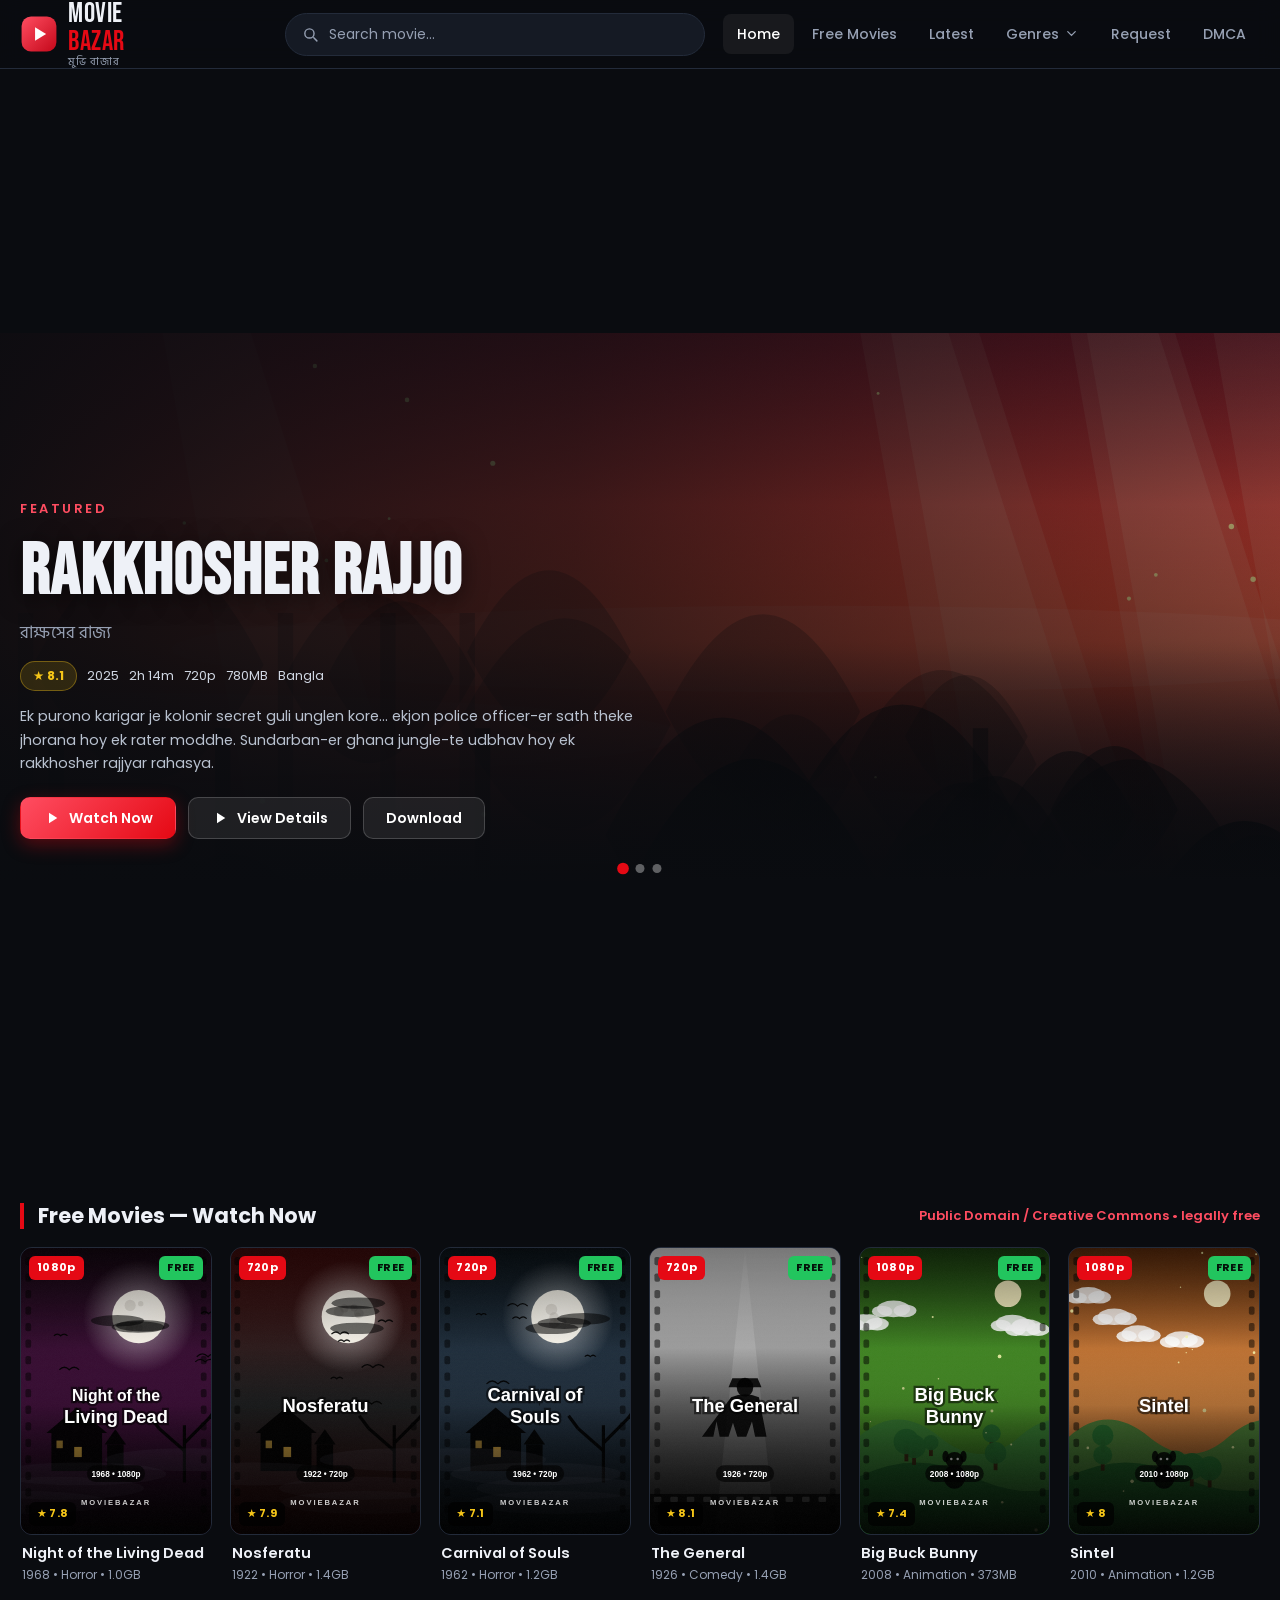
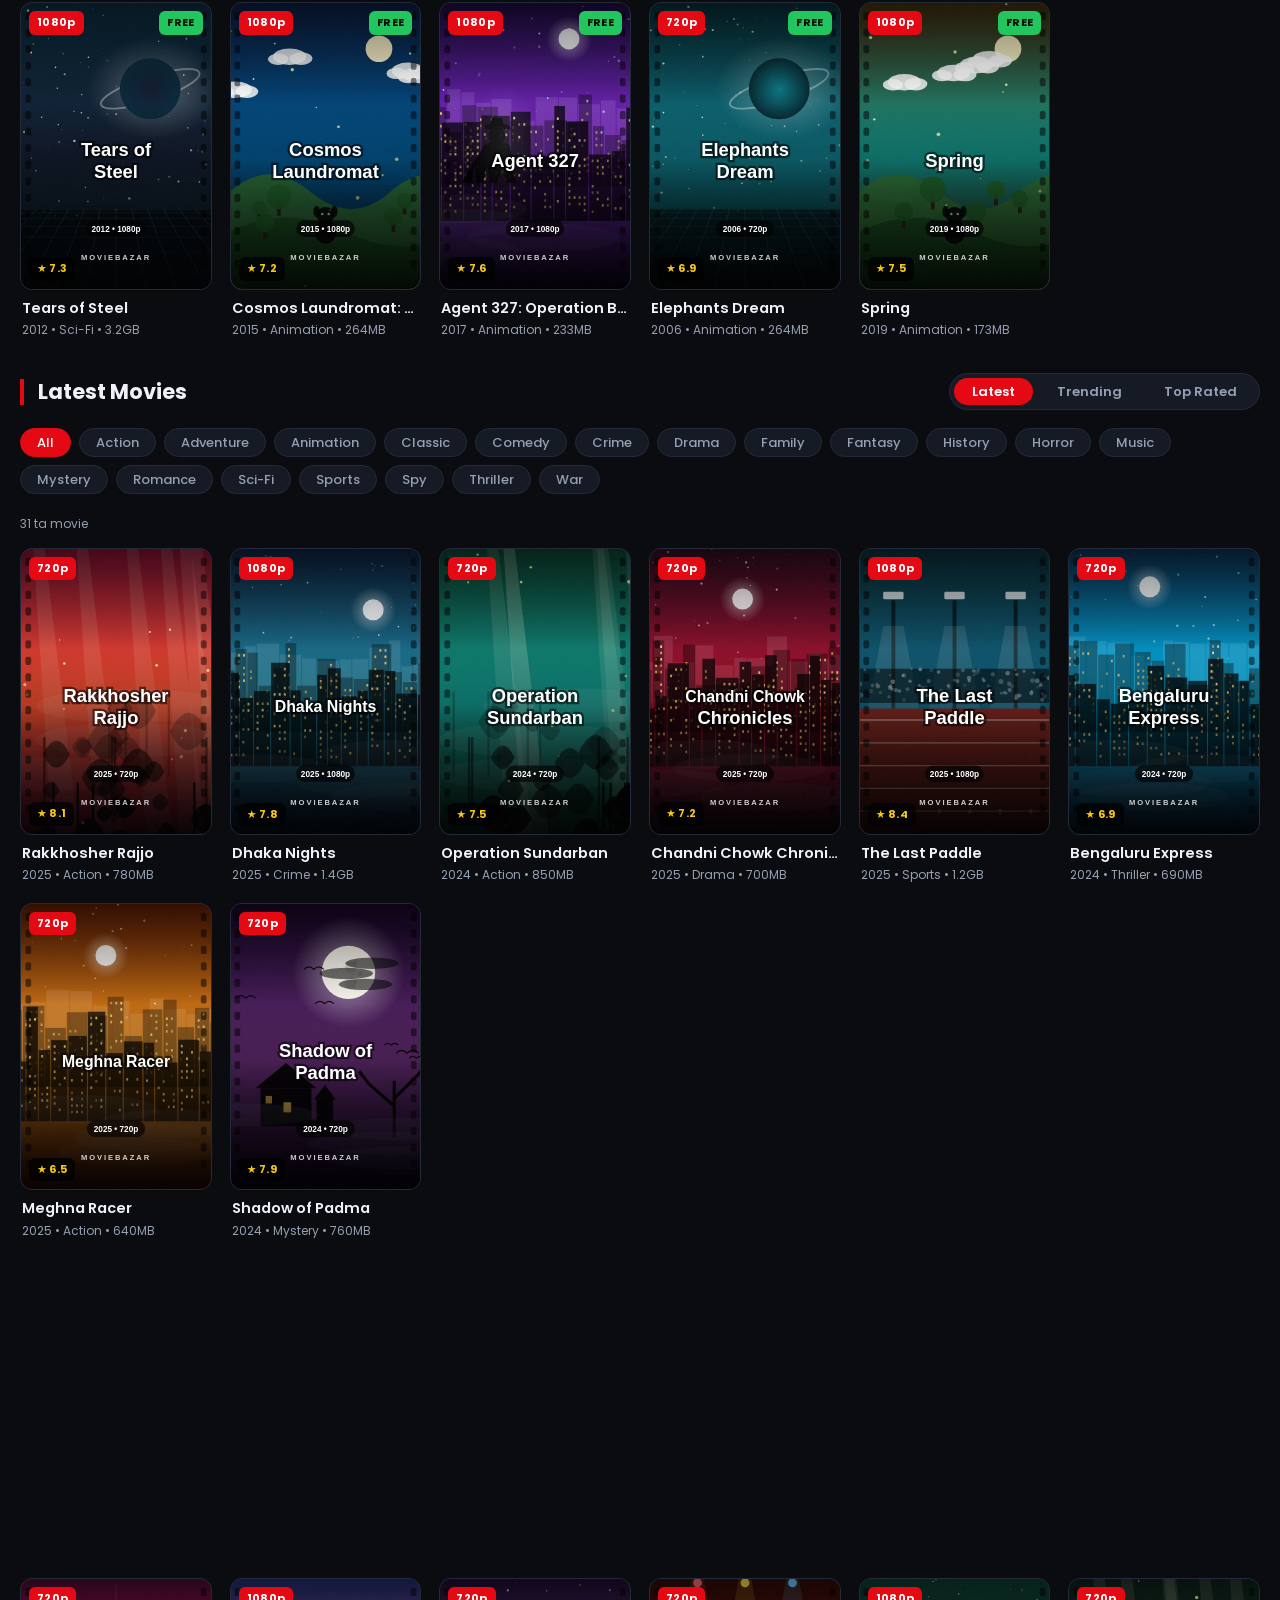
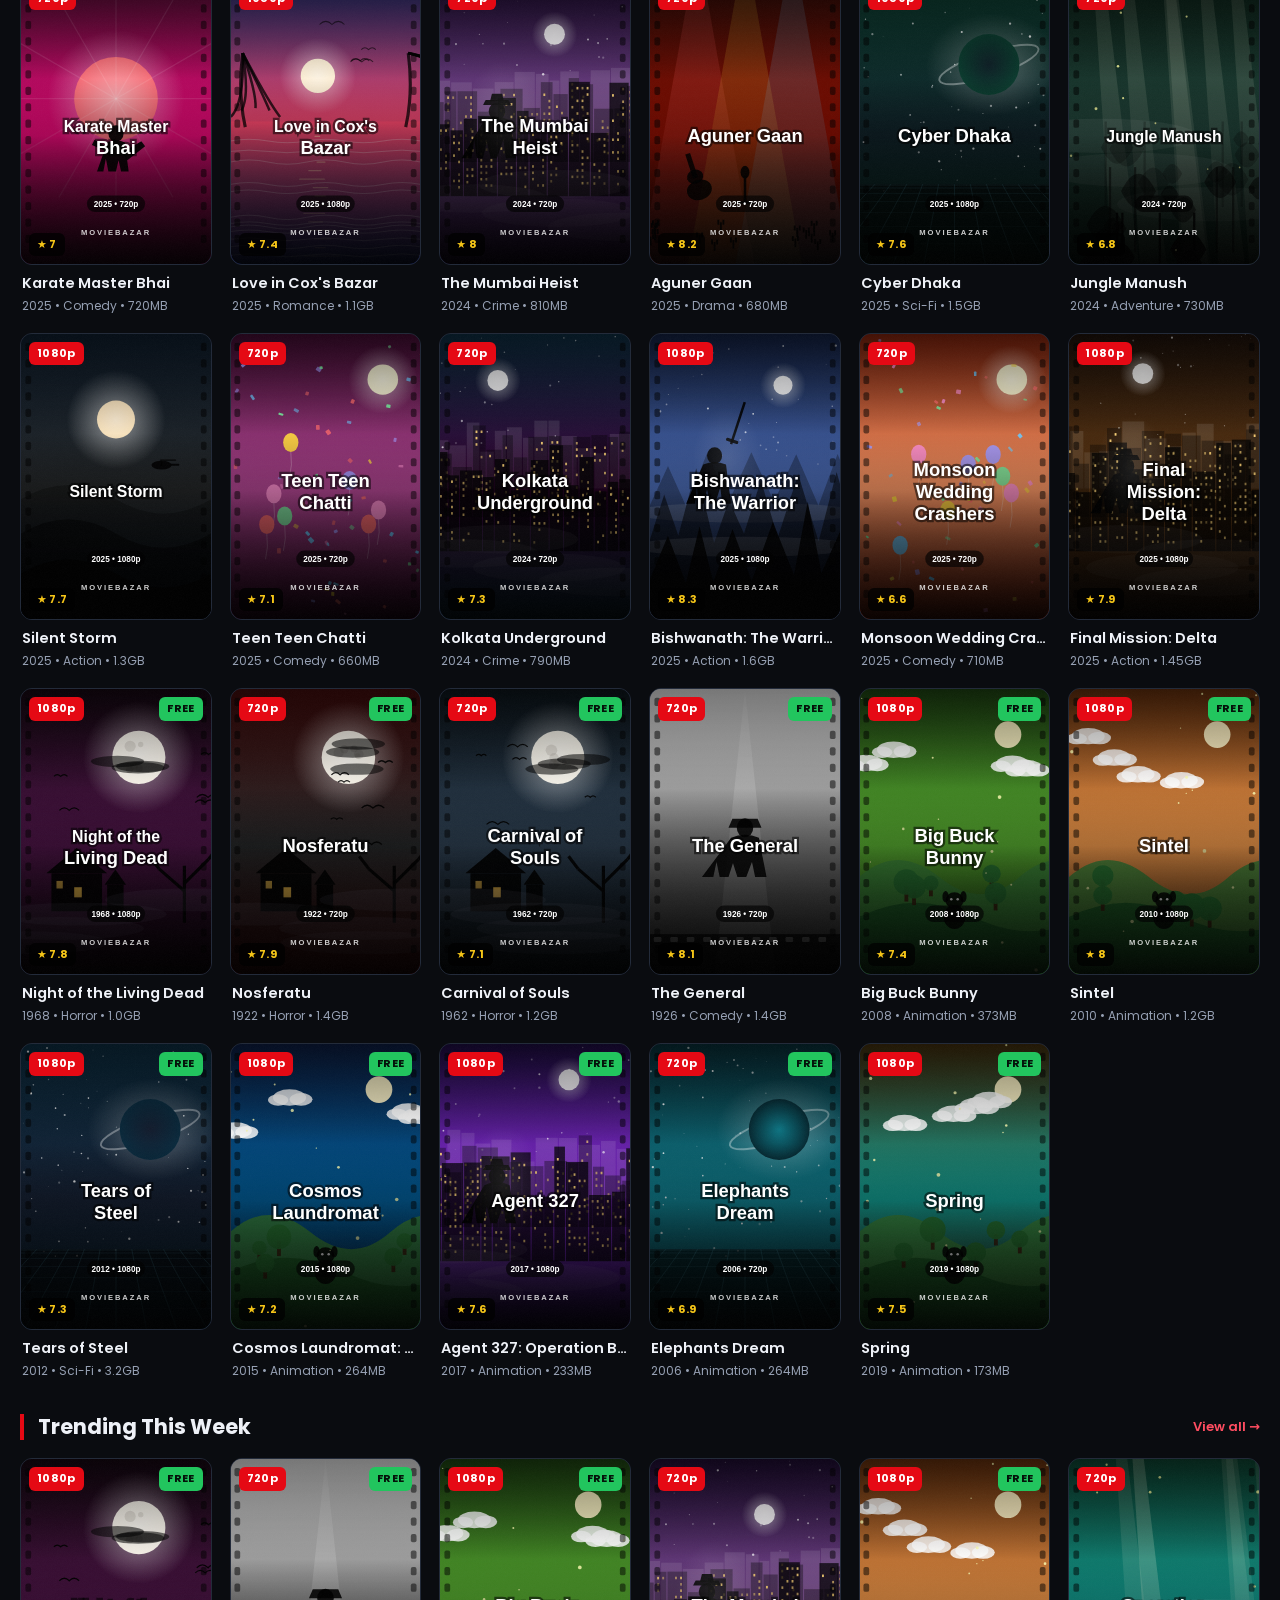
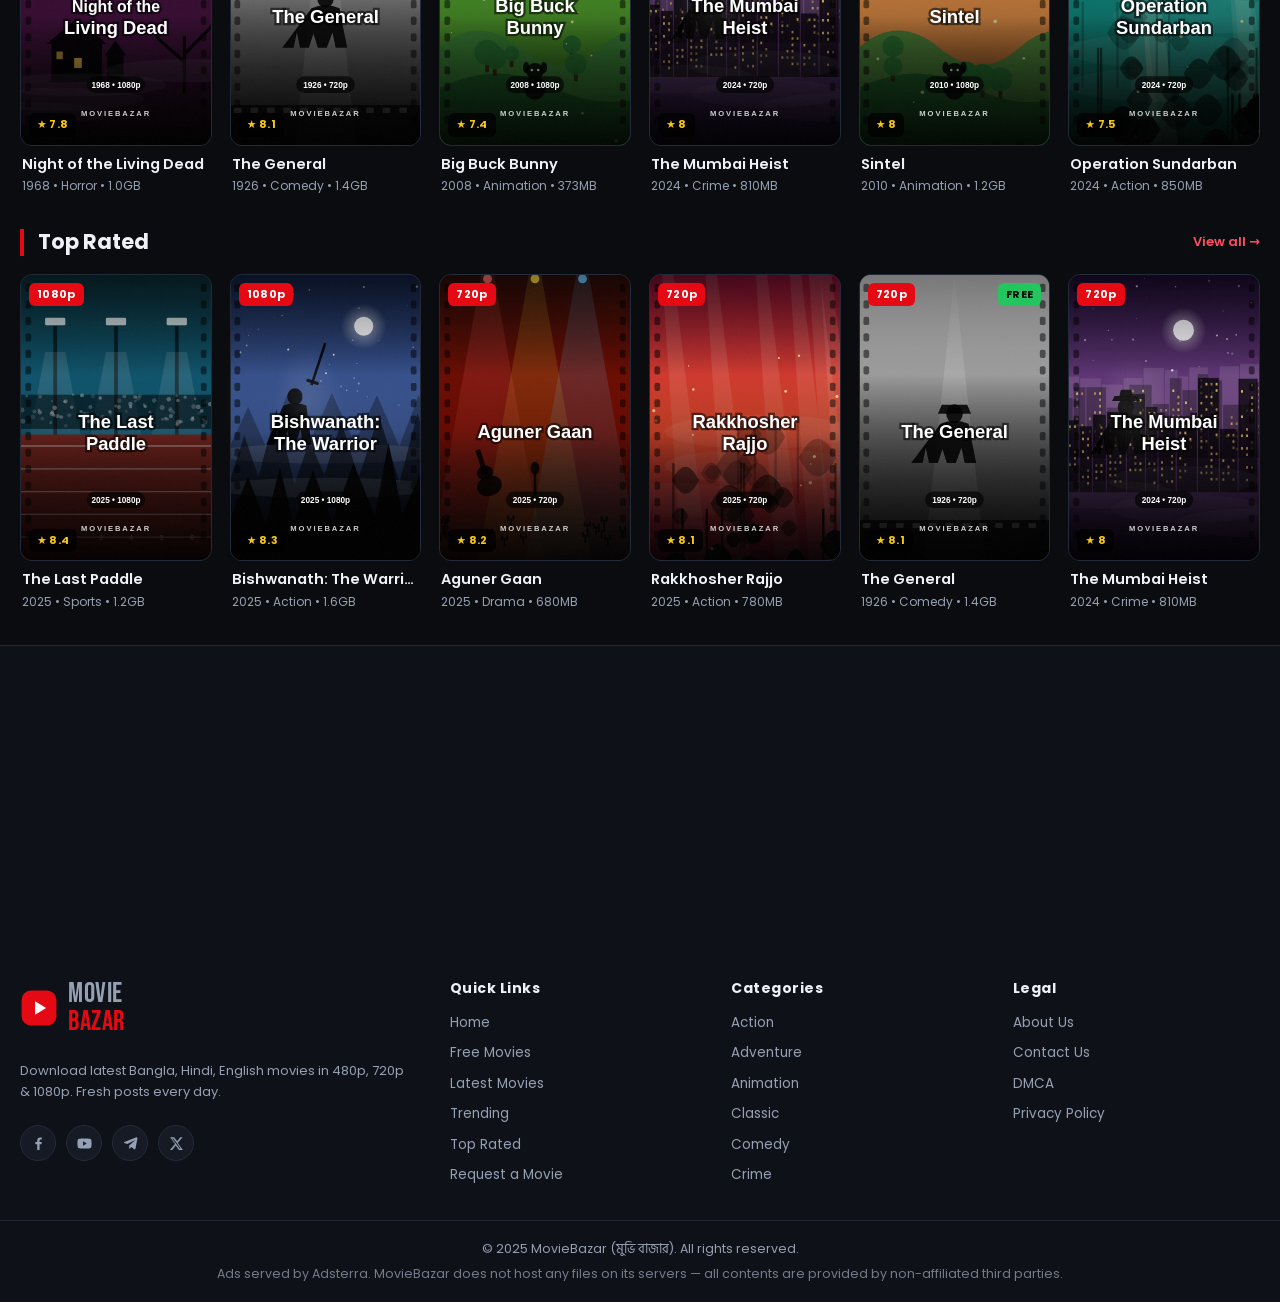
<file: index.html>
<!DOCTYPE html>
<html lang="en">
<head>
  <meta charset="UTF-8">
  <meta name="viewport" content="width=device-width, initial-scale=1.0, viewport-fit=cover">
  <meta name="theme-color" content="#0a0c10">
  <meta name="mobile-web-app-capable" content="yes">
  <meta name="apple-mobile-web-app-capable" content="yes">
  <meta name="apple-mobile-web-app-status-bar-style" content="black-translucent">
  <title>MovieBazar — Download Latest Bangla, Hindi &amp; English Movies (720p / 1080p)</title>
  <meta name="description" content="MovieBazar (মুভি বাজার) — Download latest Bangla, Hindi and English movies in 480p, 720p &amp; 1080p. New posts every day.">
  <meta name="keywords" content="movie download, bangla movie, hindi movie, 720p, 1080p, moviebazar">
  <link rel="icon" type="image/svg+xml" href="assets/img/favicon.svg">
  <link rel="stylesheet" href="assets/css/style.css?v=3">
</head>
<body>

  <!-- shared header -->
  <header class="site-header" id="site-header"></header>

  <!-- AD SLOT: homepage-er AKDOM UPORE (hero-r age) -->
  <div class="container home-top-ad">
    <div class="ad-slot" data-ad="homeTop"></div>
  </div>

  <!-- hero slider -->
  <section class="hero" id="hero"></section>

  <main class="container">

    <!-- AD SLOT 1: header banner -->
    <div class="ad-slot" data-ad="header"></div>

    <!-- REAL FREE MOVIES — asol video, legally free (PD / CC) -->
    <section class="section" id="free">
      <div class="section__head">
        <h2 class="section__title">Free Movies &mdash; Watch Now</h2>
        <span class="section__link">Public Domain / Creative Commons &bull; legally free</span>
      </div>
      <div class="grid grid--cards" id="freeGrid"></div>
    </section>

    <!-- latest / trending / toprated -->
    <section class="section" id="latest">
      <div class="section__head">
        <h2 class="section__title">Latest Movies</h2>
        <div class="tabs" id="listTabs">
          <button class="tab active" data-tab="latest">Latest</button>
          <button class="tab" data-tab="trending">Trending</button>
          <button class="tab" data-tab="toprated">Top Rated</button>
        </div>
      </div>

      <!-- genre filter -->
      <div class="chips" id="genreChips"></div>

      <p class="card__meta" id="resultCount" style="margin-bottom:14px"></p>

      <!-- movie grid (in-grid ad auto-inserted after 8th card) -->
      <div class="grid grid--cards" id="movieGrid"></div>
    </section>

    <section class="section" id="trending">
      <div class="section__head">
        <h2 class="section__title">Trending This Week</h2>
        <a class="section__link" href="category.html">View all &rarr;</a>
      </div>
      <div class="grid grid--cards" id="trendingGrid"></div>
    </section>

    <section class="section" id="toprated">
      <div class="section__head">
        <h2 class="section__title">Top Rated</h2>
        <a class="section__link" href="category.html">View all &rarr;</a>
      </div>
      <div class="grid grid--cards" id="topRatedGrid"></div>
    </section>

  </main>

  <!-- shared footer (footer ad slot footer-er moddhe) -->
  <footer class="site-footer" id="site-footer"></footer>

  <!-- scripts -->
  <script src="assets/js/config.js?v=3"></script>
  <script src="assets/js/movies.js?v=3"></script>
  <script src="assets/js/ads.js?v=3"></script>
  <script src="assets/js/app.js?v=3"></script>
  <script src="assets/js/home.js?v=3"></script>
  <script>
    /* trending + top rated strip (home page) */
    (function () {
      function fill(sel, list) {
        var el = document.querySelector(sel);
        if (el) el.innerHTML = list.map(window.App.movieCard).join('');
      }
      fill('#trendingGrid', window.App.byViews().slice(0, 6));
      fill('#topRatedGrid', window.App.byRating().slice(0, 6));
    })();
  </script>
</body>
</html>
</file>
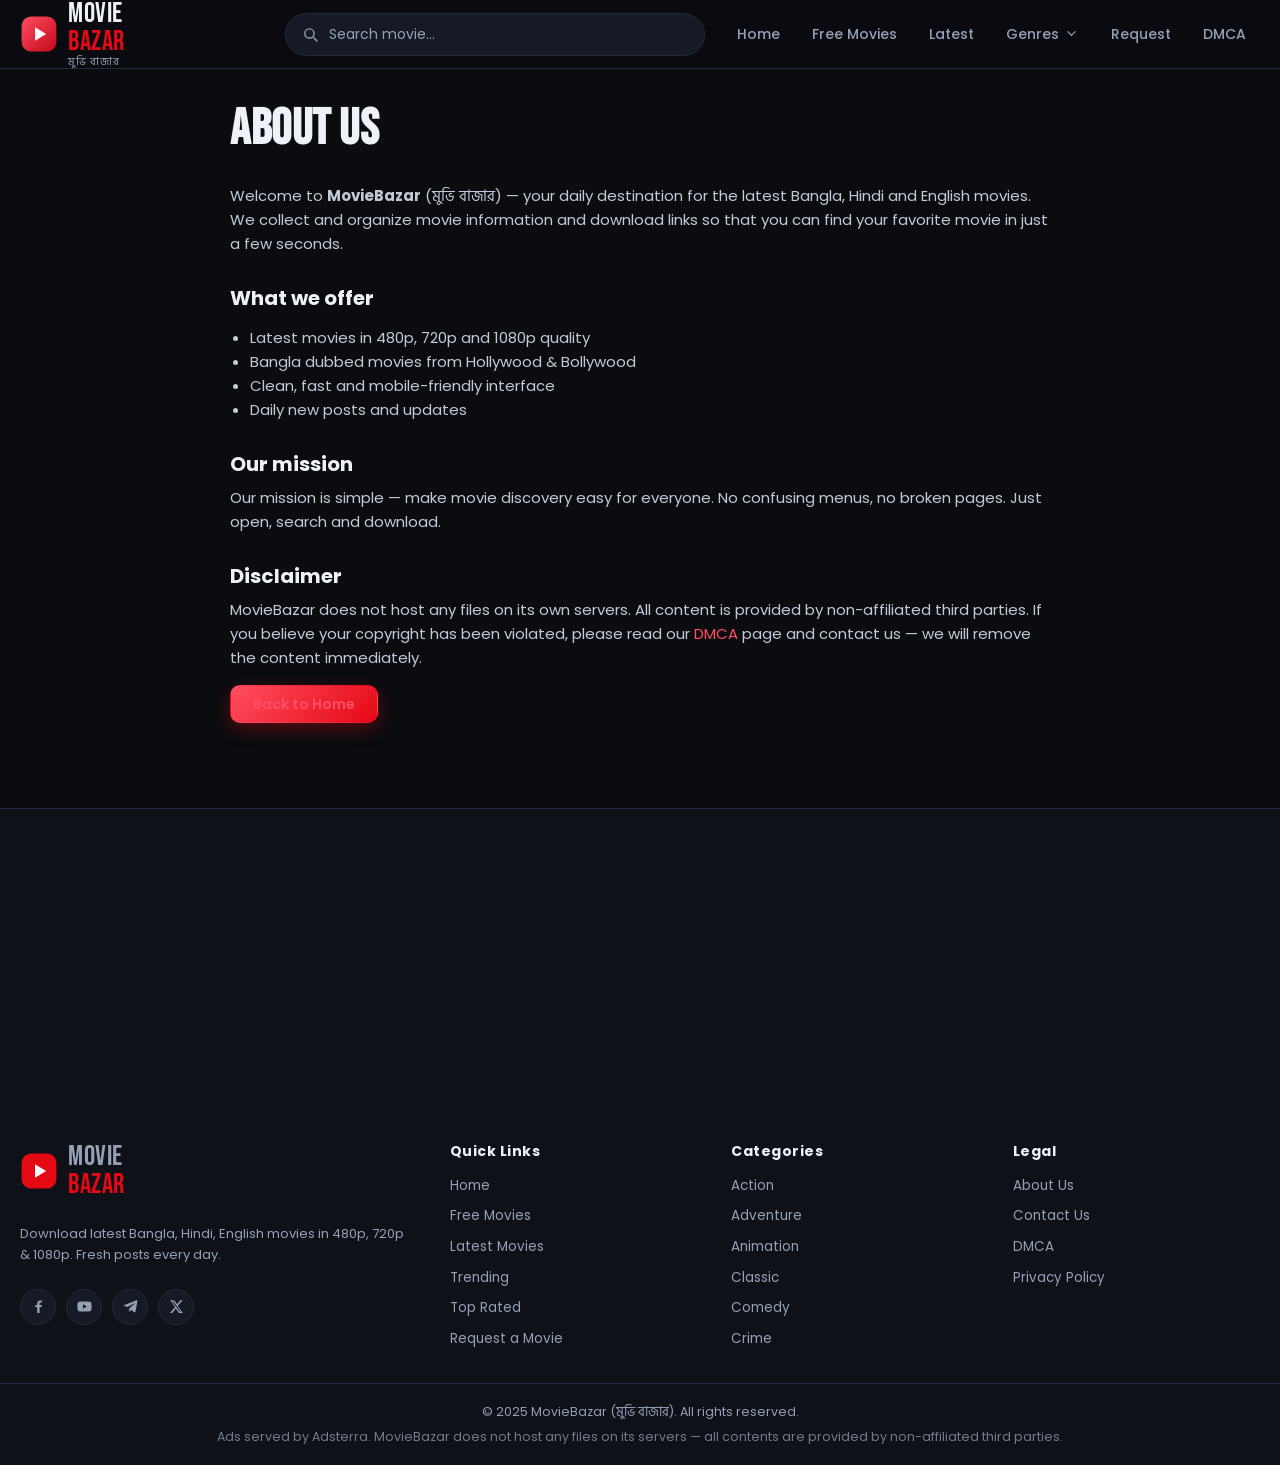
<file: about.html>
<!DOCTYPE html>
<html lang="en">
<head>
  <meta charset="UTF-8">
  <meta name="viewport" content="width=device-width, initial-scale=1.0, viewport-fit=cover">
  <meta name="theme-color" content="#0a0c10">
  <meta name="mobile-web-app-capable" content="yes">
  <meta name="apple-mobile-web-app-capable" content="yes">
  <meta name="apple-mobile-web-app-status-bar-style" content="black-translucent">
  <title>About Us — MovieBazar</title>
  <meta name="description" content="About MovieBazar (মুভি বাজার) — free movie download website.">
  <link rel="icon" type="image/svg+xml" href="assets/img/favicon.svg">
  <link rel="stylesheet" href="assets/css/style.css?v=3">
</head>
<body>

  <header class="site-header" id="site-header"></header>

  <main class="container prose">
    <h1>About Us</h1>
    <p>Welcome to <strong>MovieBazar</strong> (মুভি বাজার) — your daily destination for the latest
    Bangla, Hindi and English movies. We collect and organize movie information and download
    links so that you can find your favorite movie in just a few seconds.</p>

    <h2>What we offer</h2>
    <ul>
      <li>Latest movies in 480p, 720p and 1080p quality</li>
      <li>Bangla dubbed movies from Hollywood &amp; Bollywood</li>
      <li>Clean, fast and mobile-friendly interface</li>
      <li>Daily new posts and updates</li>
    </ul>

    <h2>Our mission</h2>
    <p>Our mission is simple — make movie discovery easy for everyone. No confusing menus,
    no broken pages. Just open, search and download.</p>

    <h2>Disclaimer</h2>
    <p>MovieBazar does not host any files on its own servers. All content is provided by
    non-affiliated third parties. If you believe your copyright has been violated, please
    read our <a href="dmca.html">DMCA</a> page and contact us — we will remove the content
    immediately.</p>

    <p><a class="btn btn--primary" href="index.html">Back to Home</a></p>
  </main>

  <footer class="site-footer" id="site-footer"></footer>

  <script src="assets/js/config.js?v=3"></script>
  <script src="assets/js/movies.js?v=3"></script>
  <script src="assets/js/ads.js?v=3"></script>
  <script src="assets/js/app.js?v=3"></script>
</body>
</html>
</file>
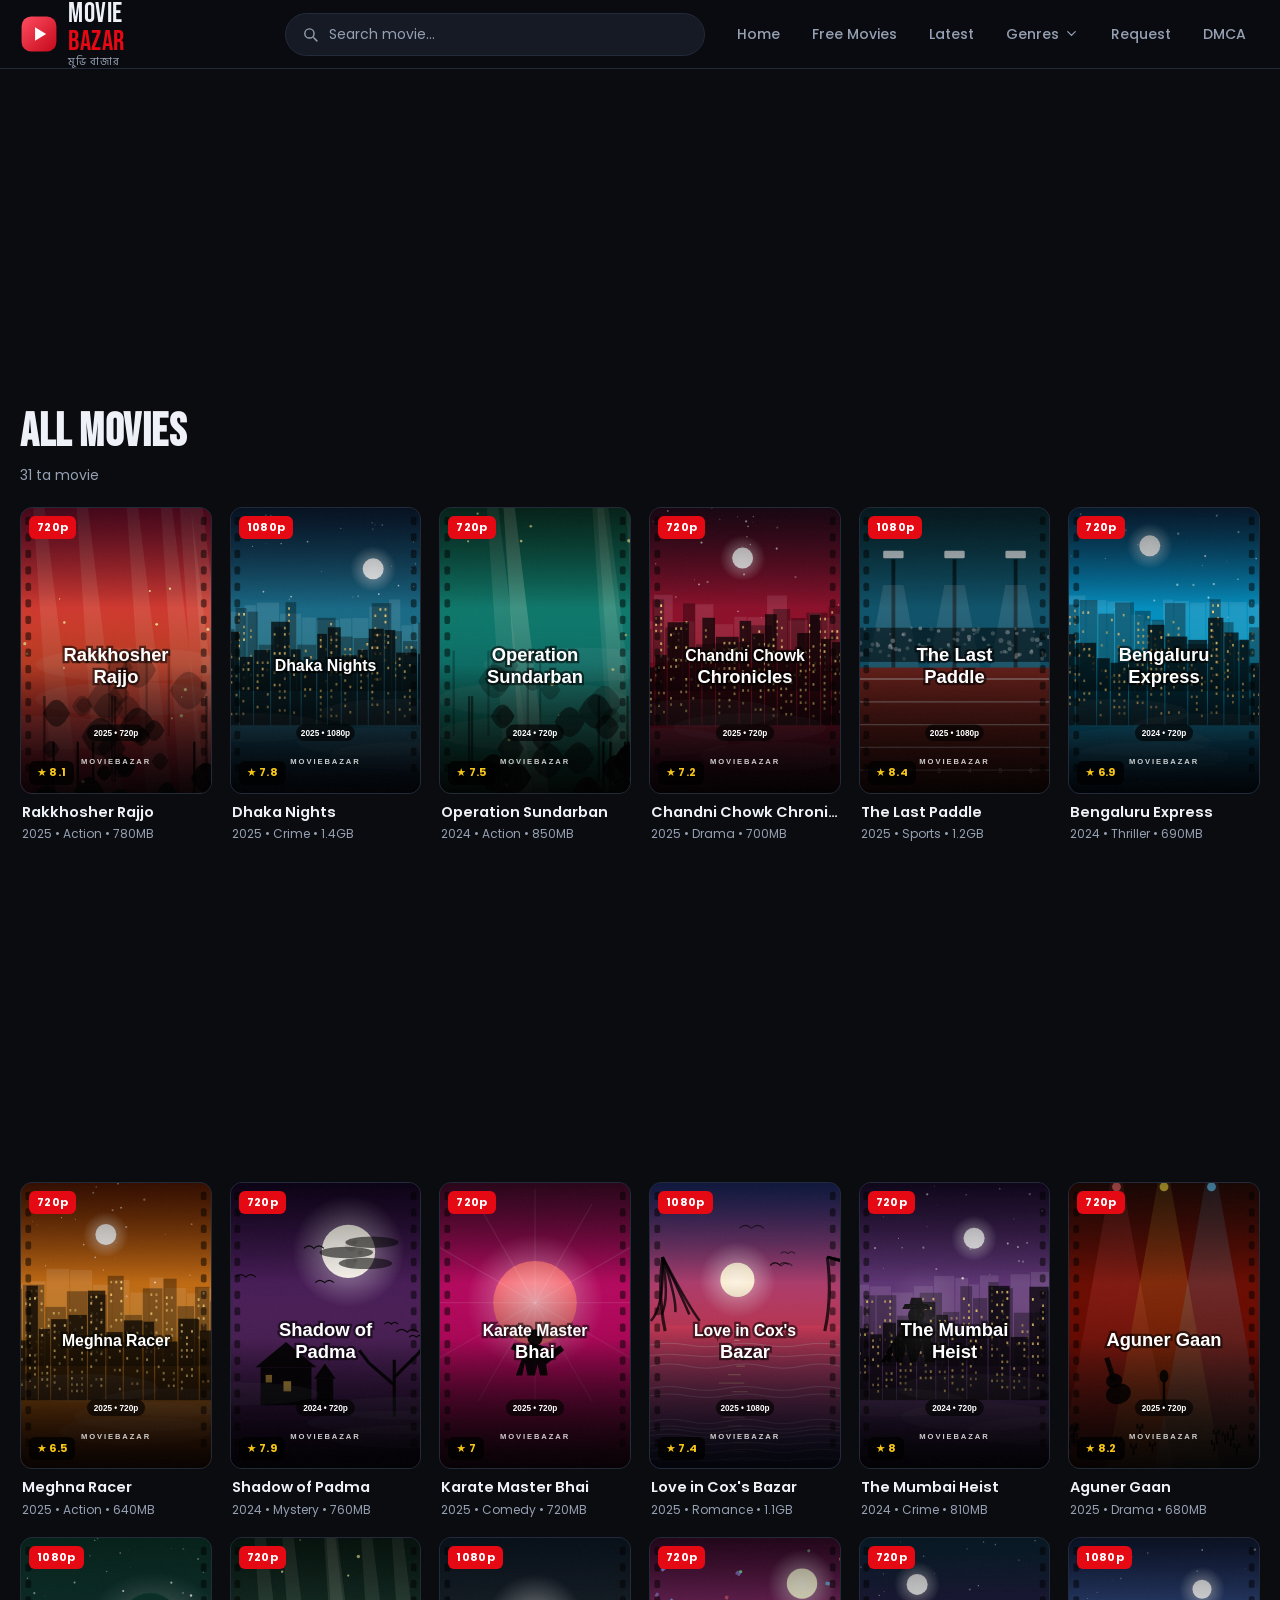
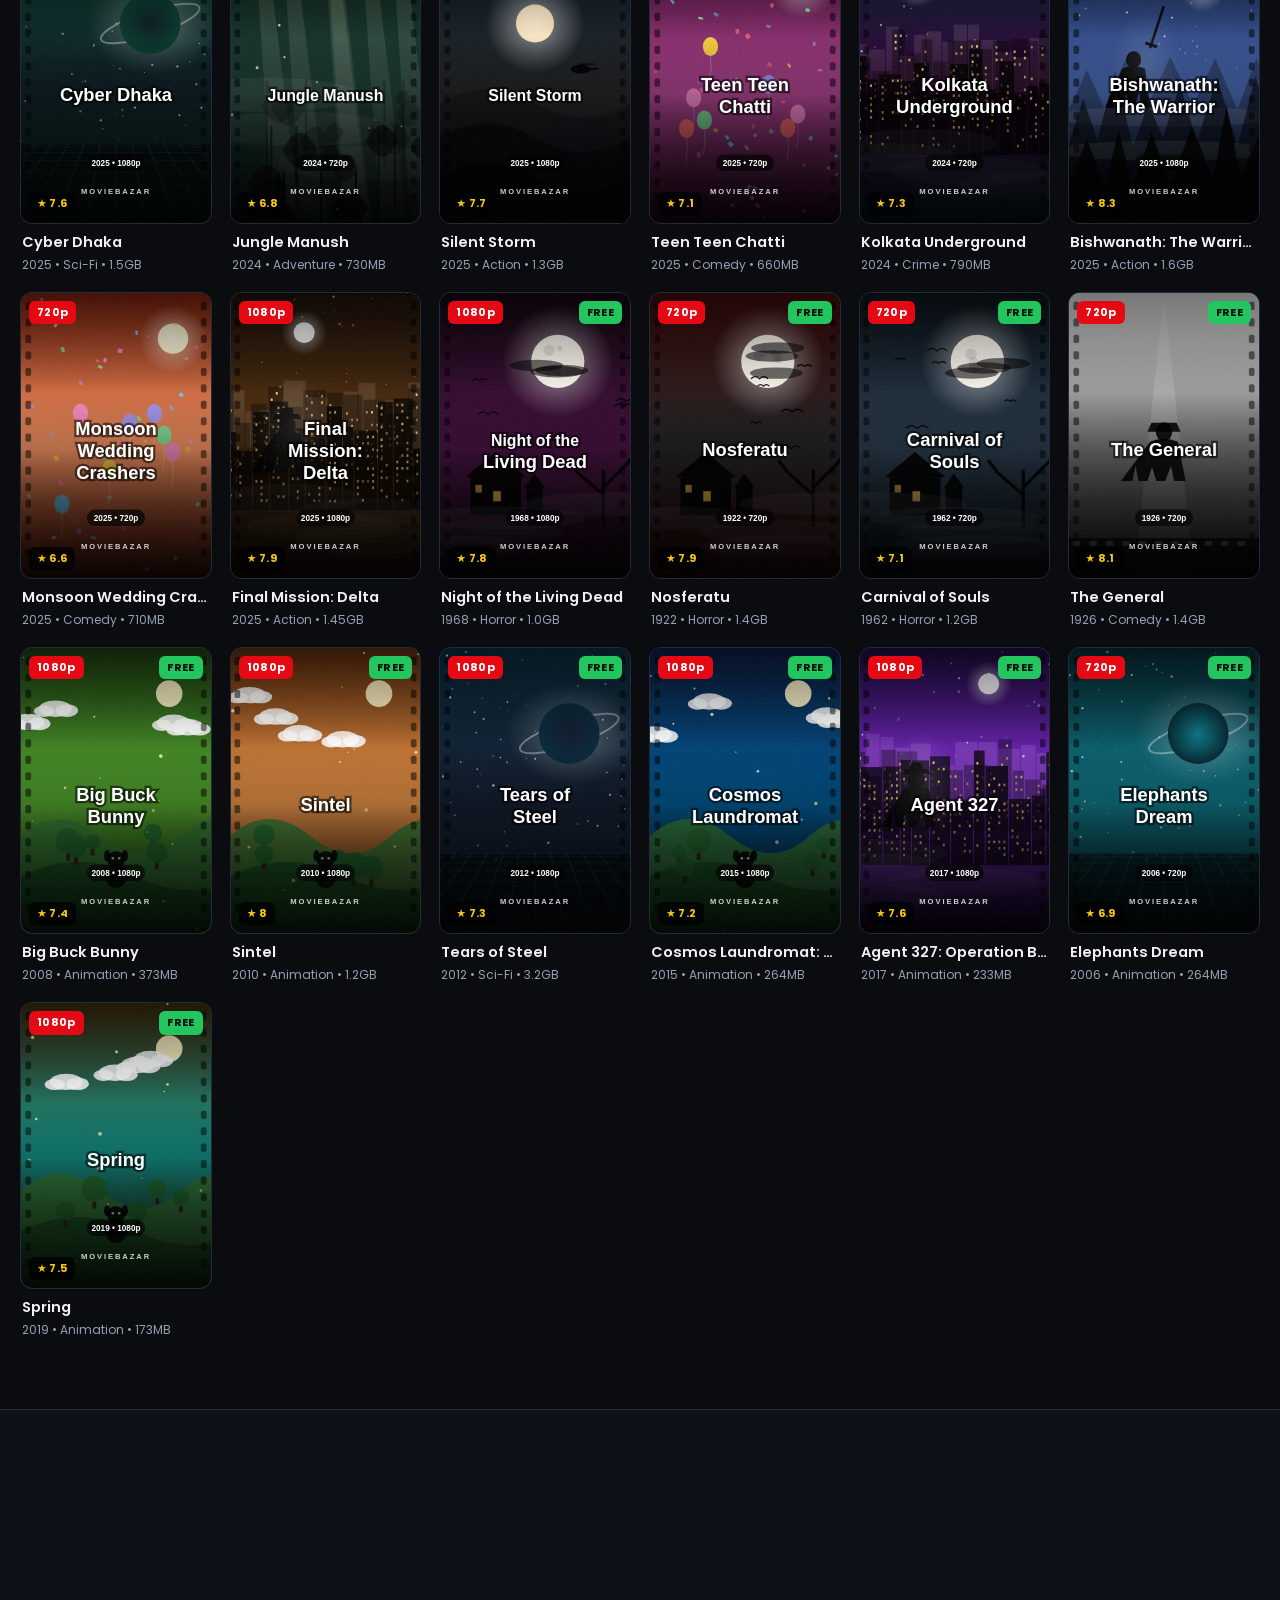
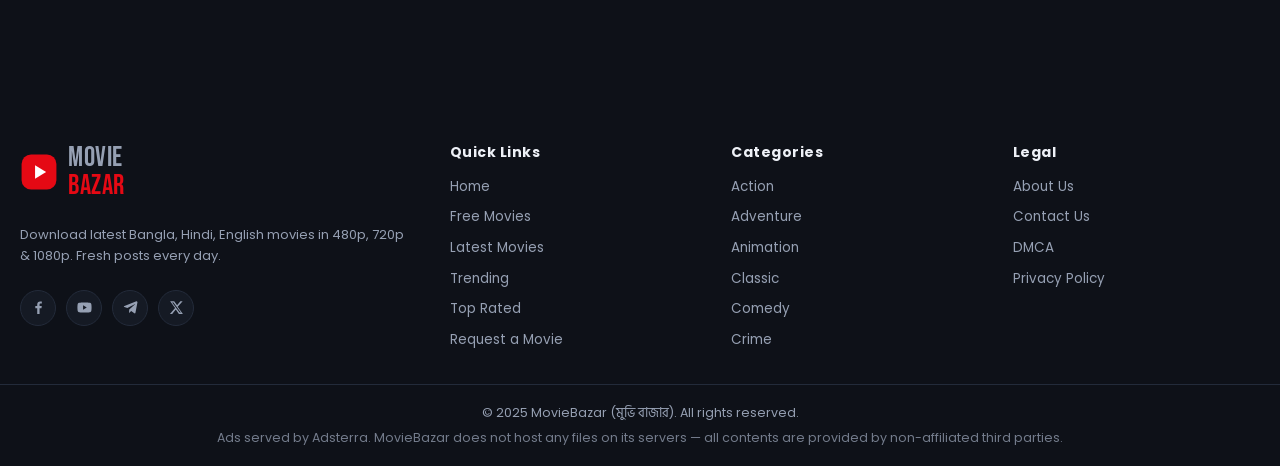
<file: category.html>
<!DOCTYPE html>
<html lang="en">
<head>
  <meta charset="UTF-8">
  <meta name="viewport" content="width=device-width, initial-scale=1.0, viewport-fit=cover">
  <meta name="theme-color" content="#0a0c10">
  <meta name="mobile-web-app-capable" content="yes">
  <meta name="apple-mobile-web-app-capable" content="yes">
  <meta name="apple-mobile-web-app-status-bar-style" content="black-translucent">
  <title>Browse Movies — MovieBazar</title>
  <meta name="description" content="Browse all movies by genre or search on MovieBazar.">
  <link rel="icon" type="image/svg+xml" href="assets/img/favicon.svg">
  <link rel="stylesheet" href="assets/css/style.css?v=3">
</head>
<body>

  <header class="site-header" id="site-header"></header>

  <main class="container">
    <div class="ad-slot" data-ad="header"></div>

    <div class="page-head">
      <h1 id="catTitle">All Movies</h1>
      <p id="catSub"></p>
    </div>

    <div class="grid grid--cards" id="movieGrid" style="padding-bottom:50px"></div>
  </main>

  <footer class="site-footer" id="site-footer"></footer>

  <script src="assets/js/config.js?v=3"></script>
  <script src="assets/js/movies.js?v=3"></script>
  <script src="assets/js/ads.js?v=3"></script>
  <script src="assets/js/app.js?v=3"></script>
  <script src="assets/js/pages.js?v=3"></script>
</body>
</html>
</file>
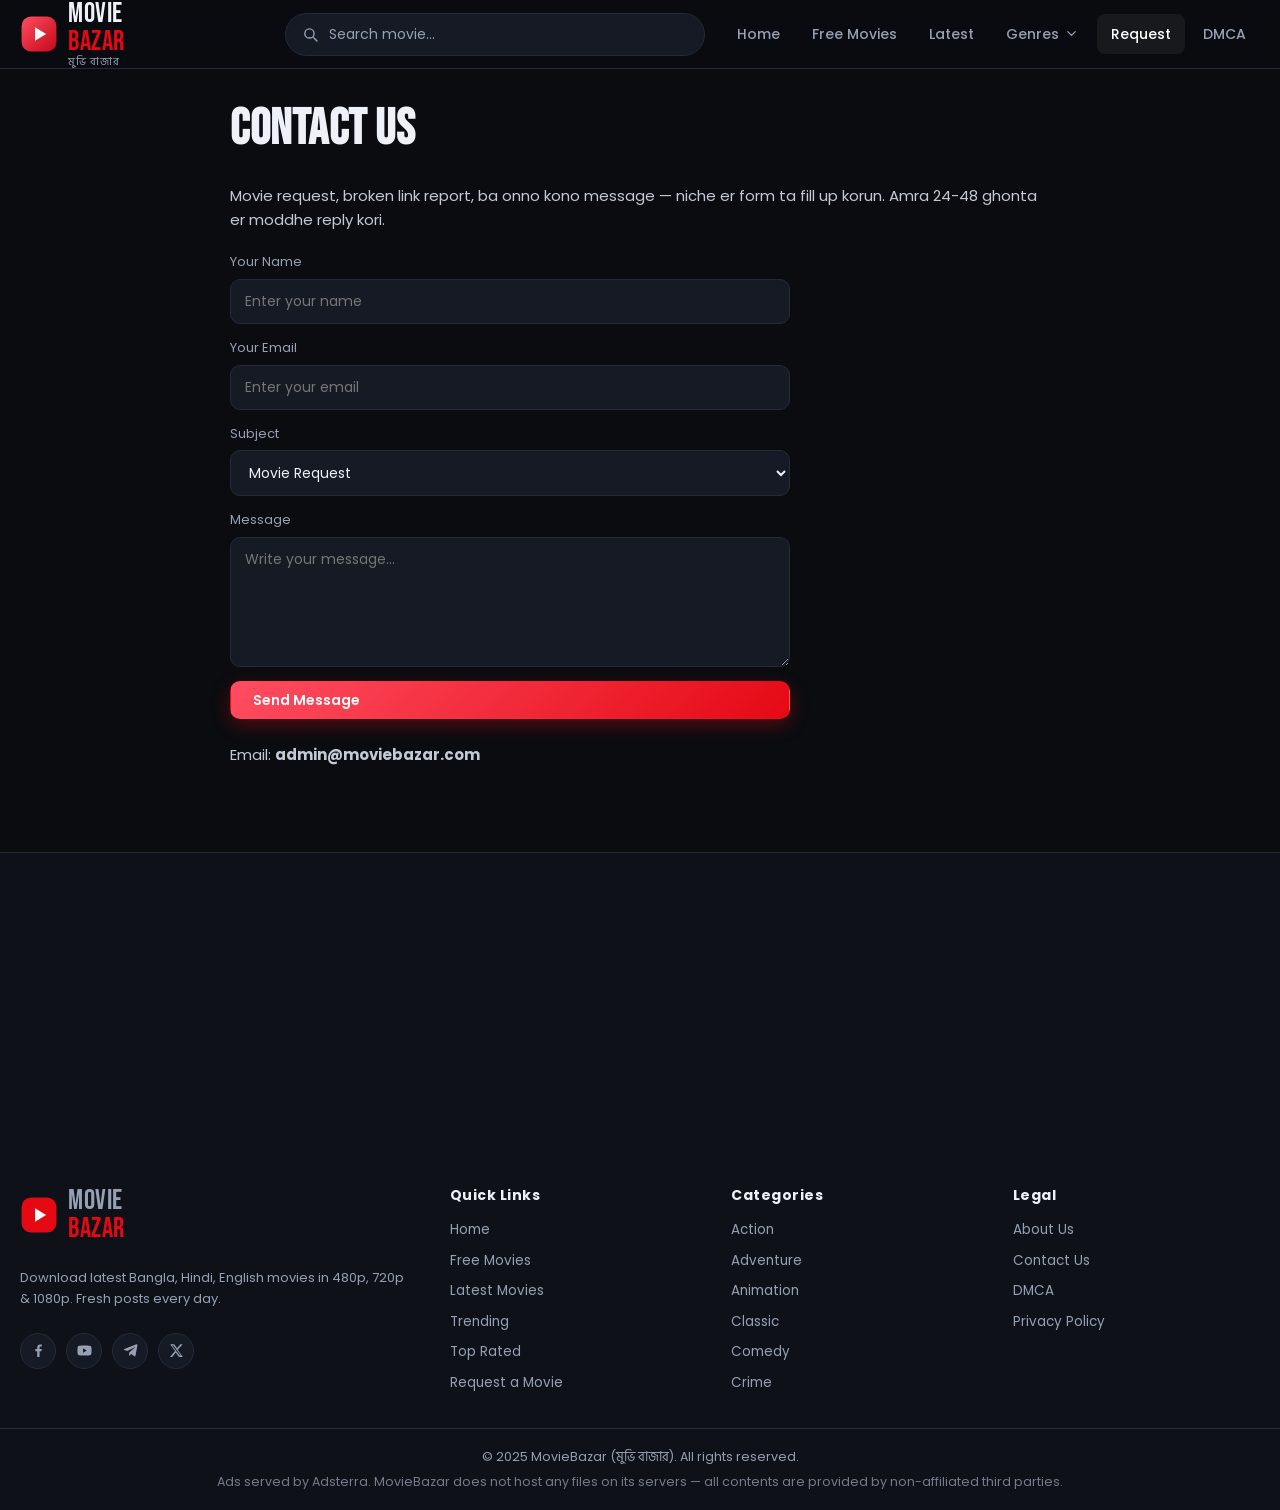
<file: contact.html>
<!DOCTYPE html>
<html lang="en">
<head>
  <meta charset="UTF-8">
  <meta name="viewport" content="width=device-width, initial-scale=1.0, viewport-fit=cover">
  <meta name="theme-color" content="#0a0c10">
  <meta name="mobile-web-app-capable" content="yes">
  <meta name="apple-mobile-web-app-capable" content="yes">
  <meta name="apple-mobile-web-app-status-bar-style" content="black-translucent">
  <title>Contact / Request a Movie — MovieBazar</title>
  <meta name="description" content="Contact MovieBazar or request a movie.">
  <link rel="icon" type="image/svg+xml" href="assets/img/favicon.svg">
  <link rel="stylesheet" href="assets/css/style.css?v=3">
</head>
<body>

  <header class="site-header" id="site-header"></header>

  <main class="container prose">
    <h1>Contact Us</h1>
    <p>Movie request, broken link report, ba onno kono message — niche er form ta fill up korun.
    Amra 24-48 ghonta er moddhe reply kori.</p>

    <form class="form" id="contactForm" novalidate>
      <label>Your Name
        <input type="text" name="name" placeholder="Enter your name" required>
      </label>
      <label>Your Email
        <input type="email" name="email" placeholder="Enter your email" required>
      </label>
      <label>Subject
        <select name="subject">
          <option>Movie Request</option>
          <option>Broken Link Report</option>
          <option>DMCA / Copyright</option>
          <option>Other</option>
        </select>
      </label>
      <label>Message
        <textarea name="message" placeholder="Write your message…" required></textarea>
      </label>
      <button class="btn btn--primary" type="submit">Send Message</button>
    </form>

    <p style="margin-top:24px">Email: <strong id="contactEmail"></strong></p>
  </main>

  <footer class="site-footer" id="site-footer"></footer>

  <script src="assets/js/config.js?v=3"></script>
  <script src="assets/js/movies.js?v=3"></script>
  <script src="assets/js/ads.js?v=3"></script>
  <script src="assets/js/app.js?v=3"></script>
  <script src="assets/js/pages.js?v=3"></script>
  <script>
    document.getElementById('contactEmail').textContent = window.SITE_CONFIG.site.email;
  </script>
</body>
</html>
</file>
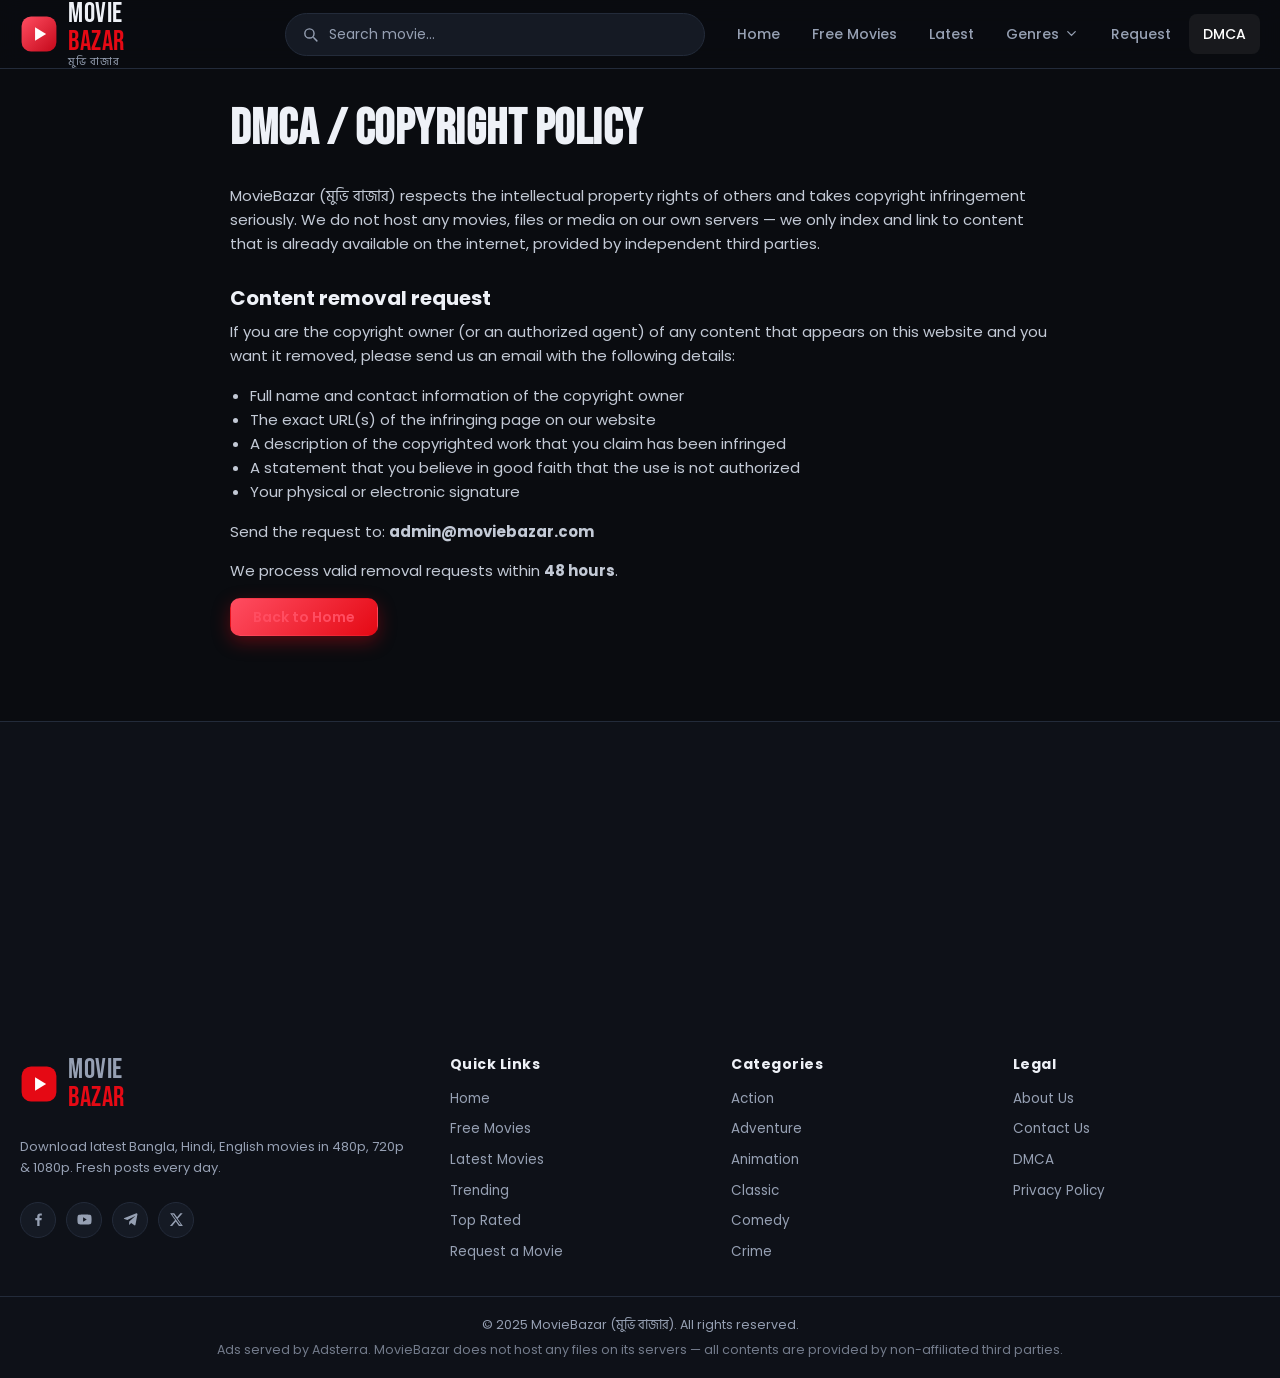
<file: dmca.html>
<!DOCTYPE html>
<html lang="en">
<head>
  <meta charset="UTF-8">
  <meta name="viewport" content="width=device-width, initial-scale=1.0, viewport-fit=cover">
  <meta name="theme-color" content="#0a0c10">
  <meta name="mobile-web-app-capable" content="yes">
  <meta name="apple-mobile-web-app-capable" content="yes">
  <meta name="apple-mobile-web-app-status-bar-style" content="black-translucent">
  <title>DMCA / Copyright — MovieBazar</title>
  <meta name="description" content="DMCA and copyright policy of MovieBazar.">
  <link rel="icon" type="image/svg+xml" href="assets/img/favicon.svg">
  <link rel="stylesheet" href="assets/css/style.css?v=3">
</head>
<body>

  <header class="site-header" id="site-header"></header>

  <main class="container prose">
    <h1>DMCA / Copyright Policy</h1>
    <p>MovieBazar (মুভি বাজার) respects the intellectual property rights of others and takes
    copyright infringement seriously. We do not host any movies, files or media on our own
    servers — we only index and link to content that is already available on the internet,
    provided by independent third parties.</p>

    <h2>Content removal request</h2>
    <p>If you are the copyright owner (or an authorized agent) of any content that appears on
    this website and you want it removed, please send us an email with the following details:</p>
    <ul>
      <li>Full name and contact information of the copyright owner</li>
      <li>The exact URL(s) of the infringing page on our website</li>
      <li>A description of the copyrighted work that you claim has been infringed</li>
      <li>A statement that you believe in good faith that the use is not authorized</li>
      <li>Your physical or electronic signature</li>
    </ul>

    <p>Send the request to: <strong id="dmcaEmail"></strong></p>
    <p>We process valid removal requests within <strong>48 hours</strong>.</p>

    <p><a class="btn btn--primary" href="index.html">Back to Home</a></p>
  </main>

  <footer class="site-footer" id="site-footer"></footer>

  <script src="assets/js/config.js?v=3"></script>
  <script src="assets/js/movies.js?v=3"></script>
  <script src="assets/js/ads.js?v=3"></script>
  <script src="assets/js/app.js?v=3"></script>
  <script>
    document.getElementById('dmcaEmail').textContent = window.SITE_CONFIG.site.email;
  </script>
</body>
</html>
</file>
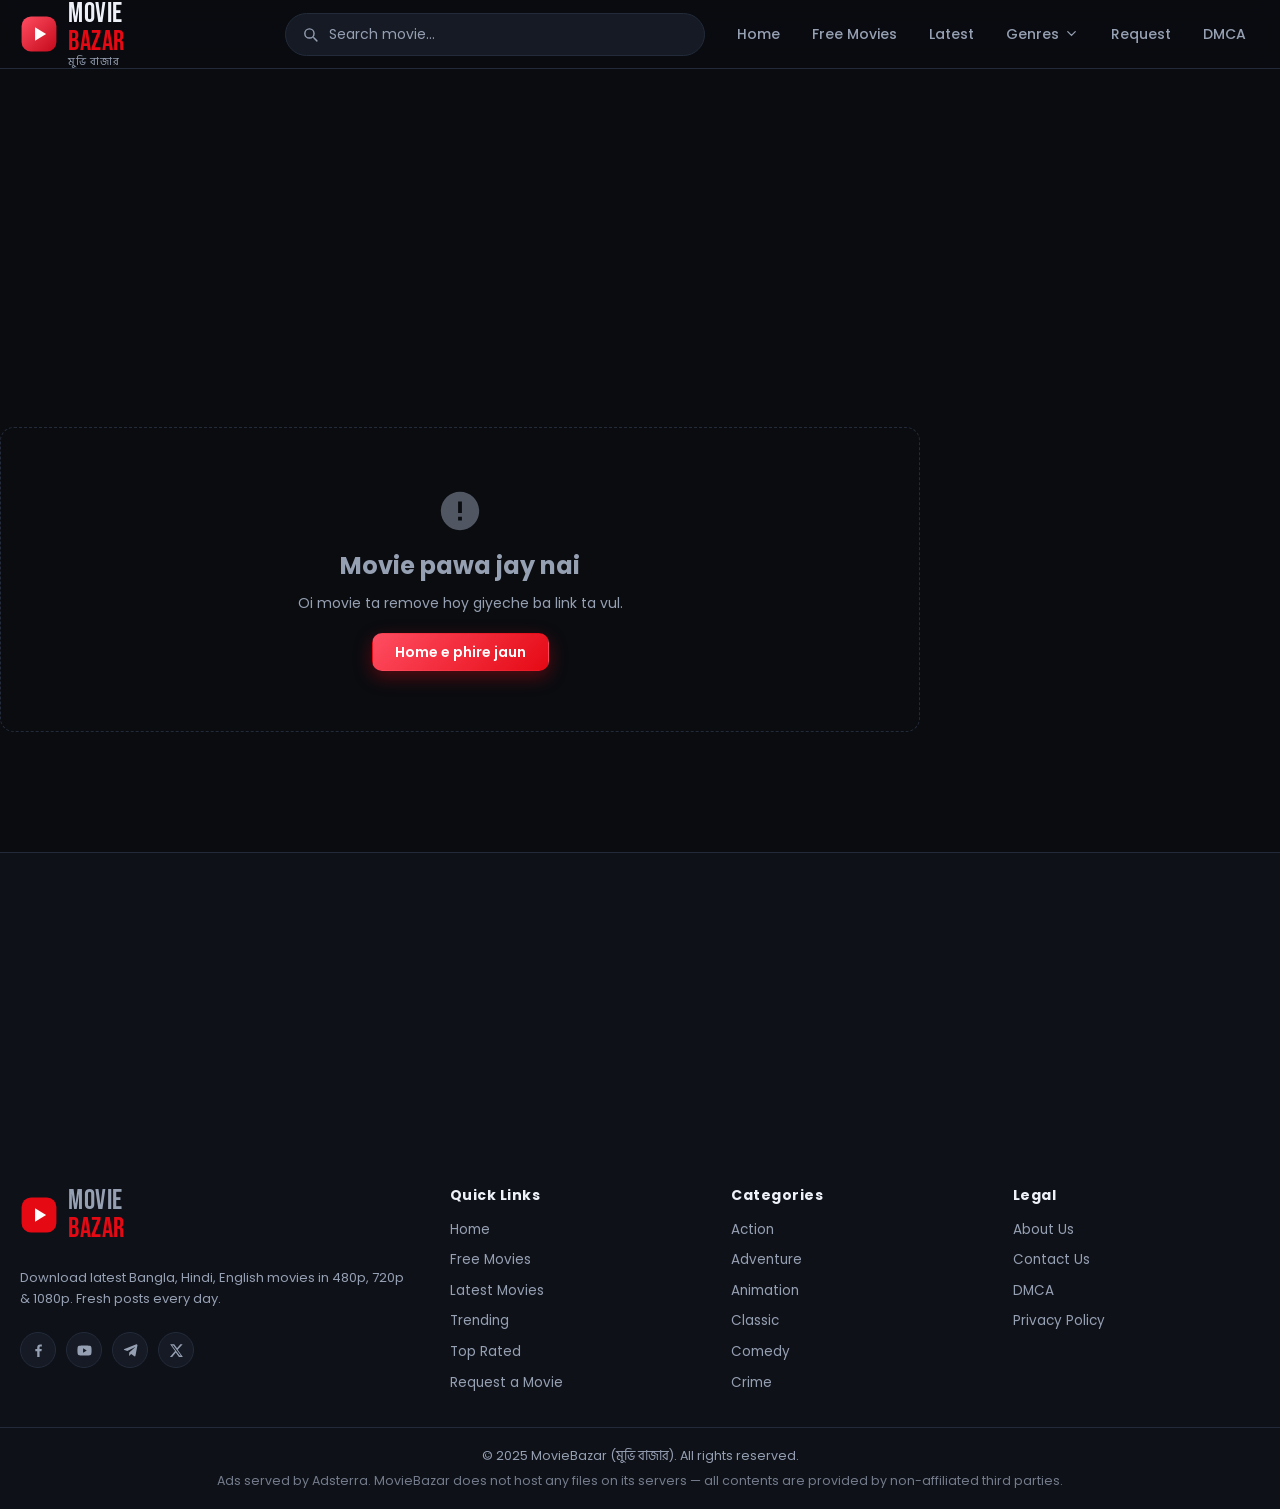
<file: movie.html>
<!DOCTYPE html>
<html lang="en">
<head>
  <meta charset="UTF-8">
  <meta name="viewport" content="width=device-width, initial-scale=1.0, viewport-fit=cover">
  <meta name="theme-color" content="#0a0c10">
  <meta name="mobile-web-app-capable" content="yes">
  <meta name="apple-mobile-web-app-capable" content="yes">
  <meta name="apple-mobile-web-app-status-bar-style" content="black-translucent">
  <title>Movie Details — MovieBazar</title>
  <meta name="description" content="Watch / download this movie on MovieBazar in 480p, 720p &amp; 1080p.">
  <link rel="icon" type="image/svg+xml" href="assets/img/favicon.svg">
  <link rel="stylesheet" href="assets/css/style.css?v=3">
</head>
<body>

  <header class="site-header" id="site-header"></header>

  <!-- top banner ad -->
  <div class="container"><div class="ad-slot" data-ad="header"></div></div>

  <main class="container movie-layout">
    <!-- main column -->
    <div id="movieMain"></div>
    <!-- sidebar (ad + widgets) -->
    <div id="movieSide"></div>
  </main>

  <footer class="site-footer" id="site-footer"></footer>

  <script src="assets/js/config.js?v=3"></script>
  <script src="assets/js/movies.js?v=3"></script>
  <script src="assets/js/ads.js?v=3"></script>
  <script src="assets/js/app.js?v=3"></script>
  <script src="assets/js/movie.js?v=3"></script>
</body>
</html>
</file>
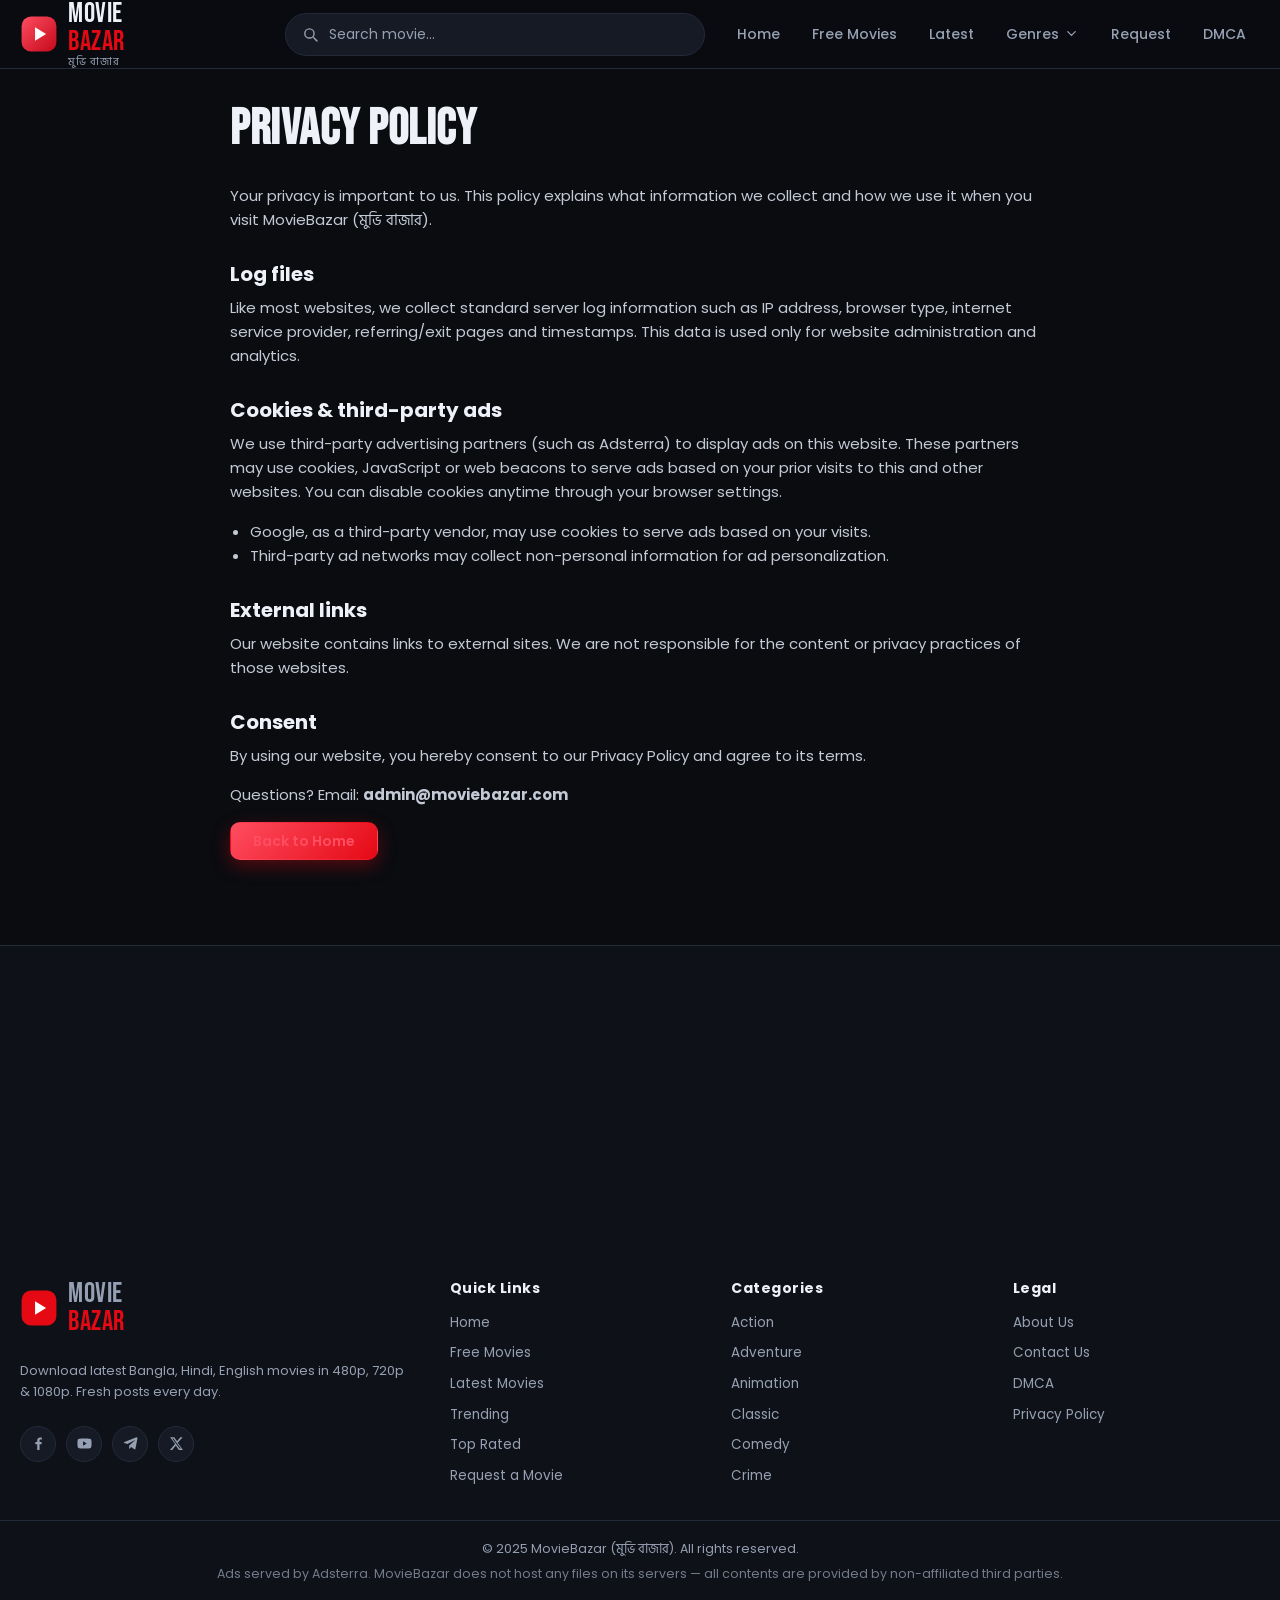
<file: privacy.html>
<!DOCTYPE html>
<html lang="en">
<head>
  <meta charset="UTF-8">
  <meta name="viewport" content="width=device-width, initial-scale=1.0, viewport-fit=cover">
  <meta name="theme-color" content="#0a0c10">
  <meta name="mobile-web-app-capable" content="yes">
  <meta name="apple-mobile-web-app-capable" content="yes">
  <meta name="apple-mobile-web-app-status-bar-style" content="black-translucent">
  <title>Privacy Policy — MovieBazar</title>
  <meta name="description" content="Privacy policy of MovieBazar.">
  <link rel="icon" type="image/svg+xml" href="assets/img/favicon.svg">
  <link rel="stylesheet" href="assets/css/style.css?v=3">
</head>
<body>

  <header class="site-header" id="site-header"></header>

  <main class="container prose">
    <h1>Privacy Policy</h1>
    <p>Your privacy is important to us. This policy explains what information we collect and
    how we use it when you visit MovieBazar (মুভি বাজার).</p>

    <h2>Log files</h2>
    <p>Like most websites, we collect standard server log information such as IP address,
    browser type, internet service provider, referring/exit pages and timestamps. This data is
    used only for website administration and analytics.</p>

    <h2>Cookies &amp; third-party ads</h2>
    <p>We use third-party advertising partners (such as Adsterra) to display ads on this
    website. These partners may use cookies, JavaScript or web beacons to serve ads based on
    your prior visits to this and other websites. You can disable cookies anytime through your
    browser settings.</p>
    <ul>
      <li>Google, as a third-party vendor, may use cookies to serve ads based on your visits.</li>
      <li>Third-party ad networks may collect non-personal information for ad personalization.</li>
    </ul>

    <h2>External links</h2>
    <p>Our website contains links to external sites. We are not responsible for the content or
    privacy practices of those websites.</p>

    <h2>Consent</h2>
    <p>By using our website, you hereby consent to our Privacy Policy and agree to its terms.</p>

    <p>Questions? Email: <strong id="privacyEmail"></strong></p>
    <p><a class="btn btn--primary" href="index.html">Back to Home</a></p>
  </main>

  <footer class="site-footer" id="site-footer"></footer>

  <script src="assets/js/config.js?v=3"></script>
  <script src="assets/js/movies.js?v=3"></script>
  <script src="assets/js/ads.js?v=3"></script>
  <script src="assets/js/app.js?v=3"></script>
  <script>
    document.getElementById('privacyEmail').textContent = window.SITE_CONFIG.site.email;
  </script>
</body>
</html>
</file>
<file: assets/css/style.css>
/* ============================================================================
   MovieBazar — Main Stylesheet
   Dark cinema theme • responsive • ad-slot aware
   ========================================================================== */

/* ── Fonts ─────────────────────────────────────────────────────────── */
@import url('https://fonts.googleapis.com/css2?family=Bebas+Neue&family=Hind+Siliguri:wght@400;600&family=Poppins:wght@400;500;600;700&display=swap');

/* ── Tokens ────────────────────────────────────────────────────────── */
:root {
  --bg:        #0a0c10;
  --bg-2:      #0e1118;
  --card:      #151a24;
  --card-2:    #1b2130;
  --border:    #232b3a;
  --text:      #eef1f7;
  --muted:     #96a0b3;
  --accent:    #e50914;
  --accent-2:  #ff4d61;
  --gold:      #f5c518;
  --radius:    14px;
  --shadow:    0 10px 30px rgba(0, 0, 0, .45);
  --header-h:  68px;
  --font-body: 'Poppins', 'Hind Siliguri', system-ui, -apple-system, sans-serif;
  --font-disp: 'Bebas Neue', 'Poppins', sans-serif;
}

/* ── Reset ─────────────────────────────────────────────────────────── */
*, *::before, *::after { box-sizing: border-box; }
html { scroll-behavior: smooth; }
body {
  margin: 0;
  font-family: var(--font-body);
  background: var(--bg);
  color: var(--text);
  line-height: 1.6;
  -webkit-font-smoothing: antialiased;
}
img { max-width: 100%; display: block; }
a { color: inherit; text-decoration: none; }
h1, h2, h3, h4 { line-height: 1.2; margin: 0 0 .5em; font-weight: 700; }
p { margin: 0 0 1em; }
code {
  background: #000; border: 1px solid var(--border); border-radius: 5px;
  padding: 1px 6px; font-size: .85em; color: var(--accent-2);
}
svg { width: 1em; height: 1em; }
.container { max-width: 1280px; margin: 0 auto; padding: 0 20px; }

/* ── Buttons ───────────────────────────────────────────────────────── */
.btn {
  display: inline-flex; align-items: center; gap: 8px;
  padding: 11px 22px; border-radius: 10px; border: 1px solid transparent;
  font: 600 14px/1 var(--font-body); cursor: pointer;
  transition: transform .15s ease, background .15s ease, box-shadow .15s ease;
  white-space: nowrap;
}
.btn svg { width: 18px; height: 18px; }
.btn--primary { background: linear-gradient(135deg, var(--accent-2), var(--accent)); color: #fff; box-shadow: 0 6px 18px rgba(229, 9, 20, .35); }
.btn--primary:hover { transform: translateY(-2px); box-shadow: 0 10px 24px rgba(229, 9, 20, .45); }
.btn--ghost { background: rgba(255, 255, 255, .08); border-color: rgba(255, 255, 255, .18); color: #fff; }
.btn--ghost:hover { background: rgba(255, 255, 255, .16); }
.btn--sm { padding: 8px 16px; font-size: 13px; }

/* ── Header ────────────────────────────────────────────────────────── */
.site-header {
  position: sticky; top: 0; z-index: 100;
  background: rgba(10, 12, 16, .88);
  backdrop-filter: blur(12px);
  border-bottom: 1px solid var(--border);
}
.header-inner {
  height: var(--header-h);
  display: flex; align-items: center; gap: 18px;
}
.logo { display: flex; align-items: center; gap: 10px; flex-shrink: 0; }
.logo-icon { width: 38px; height: 38px; }
.logo-text {
  font-family: var(--font-disp);
  font-size: 28px; letter-spacing: .5px; line-height: 1;
  display: flex; flex-direction: column;
}
.logo-text strong { color: var(--accent); font-weight: 400; }
.logo-bn {
  font-family: 'Hind Siliguri', sans-serif; font-style: normal;
  font-size: 11px; color: var(--muted); letter-spacing: 1px; margin-top: 1px;
}

/* search */
.search {
  flex: 1; max-width: 420px; margin-left: auto;
  display: flex; align-items: center; gap: 8px;
  background: var(--card); border: 1px solid var(--border);
  border-radius: 999px; padding: 9px 16px;
  transition: border-color .15s ease;
}
.search:focus-within { border-color: var(--accent); }
.search svg { width: 17px; height: 17px; color: var(--muted); flex-shrink: 0; }
.search input {
  flex: 1; min-width: 0; background: none; border: 0; outline: 0;
  color: var(--text); font: 400 14px/1 var(--font-body);
}
.search input::placeholder { color: var(--muted); }

/* nav */
.main-nav { display: flex; align-items: center; gap: 4px; }
.main-nav > a {
  padding: 9px 14px; border-radius: 8px; font-size: 14px; font-weight: 500;
  color: var(--muted); transition: color .15s, background .15s;
}
.main-nav > a:hover, .main-nav > a.active { color: #fff; background: rgba(255, 255, 255, .06); }
.nav-dropdown { position: relative; }
.nav-dropdown__btn {
  display: flex; align-items: center; gap: 5px;
  background: none; border: 0; cursor: pointer;
  padding: 9px 14px; border-radius: 8px;
  color: var(--muted); font: 500 14px/1 var(--font-body);
  transition: color .15s, background .15s;
}
.nav-dropdown__btn:hover { color: #fff; background: rgba(255, 255, 255, .06); }
.nav-dropdown__btn svg { width: 15px; height: 15px; }
.nav-dropdown__menu {
  position: absolute; top: calc(100% + 8px); right: 0;
  min-width: 170px; padding: 8px;
  background: var(--card-2); border: 1px solid var(--border);
  border-radius: 12px; box-shadow: var(--shadow);
  display: none; flex-direction: column; gap: 2px;
  max-height: 320px; overflow: auto;
}
.nav-dropdown:hover .nav-dropdown__menu { display: flex; }
.nav-dropdown__menu a {
  padding: 8px 12px; border-radius: 8px; font-size: 13px; color: var(--muted);
}
.nav-dropdown__menu a:hover { background: rgba(255, 255, 255, .07); color: #fff; }

/* mobile toggle */
.menu-toggle {
  display: none; flex-direction: column; gap: 5px;
  background: none; border: 0; cursor: pointer; padding: 6px;
}
.menu-toggle span { width: 22px; height: 2px; background: var(--text); border-radius: 2px; transition: .2s; }
.menu-toggle.open span:nth-child(1) { transform: translateY(7px) rotate(45deg); }
.menu-toggle.open span:nth-child(2) { opacity: 0; }
.menu-toggle.open span:nth-child(3) { transform: translateY(-7px) rotate(-45deg); }

/* ── Hero ──────────────────────────────────────────────────────────── */
.hero { position: relative; height: min(560px, 72vh); min-height: 380px; overflow: hidden; }
.hero-slides { position: absolute; inset: 0; }
.hero-slide {
  position: absolute; inset: 0;
  background-size: cover; background-position: center;
  opacity: 0; transform: scale(1.04);
  transition: opacity .8s ease, transform 6s ease;
}
.hero-slide.active { opacity: 1; transform: scale(1); }
.hero-slide__overlay {
  position: absolute; inset: 0;
  background: linear-gradient(90deg, rgba(10, 12, 16, .96) 0%, rgba(10, 12, 16, .75) 45%, rgba(10, 12, 16, .35) 100%),
              linear-gradient(0deg, var(--bg) 2%, transparent 45%);
}
.hero-slide__content {
  position: absolute; left: 0; right: 0; bottom: 0; top: 0;
  display: flex; flex-direction: column; justify-content: flex-end;
  padding-bottom: 54px; max-width: 1280px;
}
.hero-slide__kicker {
  color: var(--accent-2); font-weight: 600; font-size: 13px;
  letter-spacing: 2.5px; text-transform: uppercase; margin-bottom: 10px;
}
.hero-slide__title {
  font-family: var(--font-disp);
  font-size: clamp(38px, 6vw, 72px); letter-spacing: 1px;
  margin: 0 0 4px; text-shadow: 0 4px 24px rgba(0, 0, 0, .6);
}
.hero-slide__bn {
  font-family: 'Hind Siliguri', sans-serif;
  color: var(--muted); font-size: 17px; margin: 0 0 14px;
}
.hero-slide__meta {
  display: flex; flex-wrap: wrap; align-items: center; gap: 10px;
  font-size: 13px; color: #cfd6e2; margin-bottom: 14px;
}
.hero-slide__meta span { display: inline-flex; align-items: center; gap: 5px; }
.hero-slide__desc {
  max-width: 620px; color: #b9c2d0; font-size: 14.5px;
  margin-bottom: 22px;
  display: -webkit-box; -webkit-line-clamp: 3; -webkit-box-orient: vertical; overflow: hidden;
}
.hero-slide__actions { display: flex; flex-wrap: wrap; gap: 12px; }
.hero-dots {
  position: absolute; bottom: 20px; left: 50%; transform: translateX(-50%);
  display: flex; gap: 8px; z-index: 5;
}
.hero-dot {
  width: 9px; height: 9px; border-radius: 50%; border: 0; cursor: pointer;
  background: rgba(255, 255, 255, .35); transition: .2s; padding: 0;
}
.hero-dot.active { background: var(--accent); transform: scale(1.3); }

/* ── Pills / tags / chips ──────────────────────────────────────────── */
.pill {
  background: rgba(255, 255, 255, .09); border: 1px solid rgba(255, 255, 255, .1);
  padding: 4px 12px; border-radius: 999px; font-size: 12.5px; font-weight: 500;
}
.pill--rating { background: rgba(245, 197, 24, .14); border-color: rgba(245, 197, 24, .35); color: var(--gold); font-weight: 700; }
.pill--views { color: var(--muted); }
.tag {
  display: inline-block; padding: 4px 12px; border-radius: 999px;
  background: var(--card-2); border: 1px solid var(--border);
  font-size: 12px; color: var(--muted); transition: .15s;
}
.tag:hover { color: #fff; border-color: var(--accent); }

/* ── Section ───────────────────────────────────────────────────────── */
.section { margin: 34px 0; }
.section__head {
  display: flex; flex-wrap: wrap; align-items: center; justify-content: space-between;
  gap: 14px; margin-bottom: 18px;
}
.section__title {
  font-size: 21px; font-weight: 700; margin: 0;
  padding-left: 14px; border-left: 4px solid var(--accent); line-height: 1.25;
}
.section__title--plain { border: 0; padding: 0; }
.section__link { font-size: 13px; color: var(--accent-2); font-weight: 600; }

/* tabs */
.tabs { display: flex; gap: 6px; background: var(--card); border: 1px solid var(--border); border-radius: 999px; padding: 4px; }
.tab {
  border: 0; background: none; cursor: pointer;
  padding: 7px 18px; border-radius: 999px;
  color: var(--muted); font: 600 13px/1 var(--font-body); transition: .15s;
}
.tab.active { background: var(--accent); color: #fff; }

/* chips */
.chips { display: flex; flex-wrap: wrap; gap: 8px; margin-bottom: 20px; }
.chip {
  border: 1px solid var(--border); background: var(--card); cursor: pointer;
  padding: 7px 16px; border-radius: 999px;
  color: var(--muted); font: 500 13px/1 var(--font-body); transition: .15s;
}
.chip:hover { color: #fff; border-color: var(--accent-2); }
.chip.active { background: var(--accent); border-color: var(--accent); color: #fff; }

/* ── Movie grid + card ─────────────────────────────────────────────── */
.grid--cards {
  display: grid;
  grid-template-columns: repeat(auto-fill, minmax(172px, 1fr));
  gap: 18px;
}
.card { position: relative; }
.card__thumb {
  position: relative; display: block;
  aspect-ratio: 2 / 3; border-radius: 12px; overflow: hidden;
  background: var(--card-2); border: 1px solid var(--border);
}
.card__thumb img {
  width: 100%; height: 100%; object-fit: cover;
  transition: transform .35s ease;
}
.card:hover .card__thumb img { transform: scale(1.08); }
.badge {
  position: absolute; z-index: 2;
  padding: 3px 8px; border-radius: 6px;
  font-size: 11px; font-weight: 700; letter-spacing: .3px;
}
.badge--quality { top: 8px; left: 8px; background: var(--accent); color: #fff; }
.badge--rating { bottom: 8px; left: 8px; background: rgba(0, 0, 0, .75); color: var(--gold); }
.card__play {
  position: absolute; inset: 0; z-index: 2;
  display: flex; align-items: center; justify-content: center;
  background: rgba(0, 0, 0, .35); opacity: 0; transition: opacity .25s;
}
.card__play svg {
  width: 46px; height: 46px; padding: 12px;
  background: var(--accent); color: #fff; border-radius: 50%;
  box-shadow: 0 6px 20px rgba(229, 9, 20, .5);
}
.card:hover .card__play { opacity: 1; }
.card__body { padding: 10px 2px 0; }
.card__title { font-size: 14.5px; font-weight: 600; margin: 0 0 3px; }
.card__title a { display: block; overflow: hidden; text-overflow: ellipsis; white-space: nowrap; }
.card__title a:hover { color: var(--accent-2); }
.card__meta { margin: 0; font-size: 12px; color: var(--muted); }
.grid-ad { grid-column: 1 / -1; }

/* ── Ad slots ──────────────────────────────────────────────────────── */
.ad-slot { margin: 26px auto; text-align: center; }
.home-top-ad { padding-top: 14px; }
.home-top-ad .ad-slot { margin: 0 auto; }
.ad-slot--content { margin: 26px 0; }
.ad-slot--player { margin: 20px 0; }
.ad-slot--sidebar { margin: 0 0 22px; position: sticky; top: calc(var(--header-h) + 16px); }
.ad-slot--footer { margin: 40px auto 0; }
.ad-iframe { max-width: 100%; }

/* ── Floating side ads (dane-bame, sticky) ───────────────────────── */
.ad-float {
  position: fixed;
  top: 50%;
  transform: translateY(-50%);
  z-index: 90;
  margin: 0;
  width: 180px;
  display: none;               /* only boro screen e dekhabe */
}
.ad-float--left  { left: 8px; }
.ad-float--right { right: 8px; }
@media (min-width: 1440px) {
  .ad-float { display: block; }
}
.ad-float .ad-placeholder {
  padding: 20px 10px;
  max-width: 180px;
  position: relative;
}
.ad-float .ad-placeholder__label { font-size: 11px; line-height: 1.35; }
.ad-float .ad-placeholder__hint { display: none; }
.ad-float__close {
  position: absolute;
  top: -9px; right: -9px;
  width: 22px; height: 22px;
  border-radius: 50%;
  background: #2a3242;
  color: #fff;
  border: 1px solid var(--border);
  cursor: pointer;
  font-size: 15px; line-height: 1;
  display: flex; align-items: center; justify-content: center;
  z-index: 5;
  padding: 0;
}
.ad-float__close:hover { background: var(--accent); border-color: var(--accent); }

/* placeholder (code paste na korle) */
.ad-placeholder {
  border: 1.5px dashed #2c3547; border-radius: 12px;
  background:
    repeating-linear-gradient(45deg, rgba(255, 255, 255, .015) 0 12px, transparent 12px 24px),
    var(--bg-2);
  padding: 26px 18px;
  display: flex; flex-direction: column; align-items: center; gap: 7px;
  max-width: 728px; margin: 0 auto;
}
.ad-placeholder__tag {
  font-size: 10px; font-weight: 700; letter-spacing: 2.5px;
  color: #5c667c;
}
.ad-placeholder__label { font-weight: 600; font-size: 14.5px; color: #aeb8c8; }
.ad-placeholder__hint { font-size: 12px; color: var(--muted); }
.ad-placeholder__hint code { font-size: 11px; }
.ad-slot--sidebar .ad-placeholder { padding: 34px 14px; }

/* ── Movie detail page ─────────────────────────────────────────────── */
.movie-layout {
  display: grid; grid-template-columns: minmax(0, 1fr) 330px;
  gap: 30px; align-items: start;
  padding: 26px 0 40px;
}
.breadcrumb {
  display: flex; flex-wrap: wrap; align-items: center; gap: 8px;
  font-size: 13px; color: var(--muted); margin-bottom: 20px;
}
.breadcrumb a:hover { color: var(--accent-2); }
.breadcrumb span { color: #4a5468; }

.movie-head { display: grid; grid-template-columns: 190px minmax(0, 1fr); gap: 22px; margin-bottom: 24px; }
.movie-head__poster {
  border-radius: 12px; overflow: hidden; border: 1px solid var(--border);
  aspect-ratio: 2 / 3; background: var(--card-2);
}
.movie-head__poster img { width: 100%; height: 100%; object-fit: cover; }
.movie-head__info h1 {
  font-family: var(--font-disp); font-size: clamp(30px, 4.4vw, 48px);
  letter-spacing: .5px; margin-bottom: 2px;
}
.movie-head__bn {
  font-family: 'Hind Siliguri', sans-serif; color: var(--muted);
  font-size: 16px; margin-bottom: 14px;
}
.movie-head__meta { display: flex; flex-wrap: wrap; gap: 8px; margin-bottom: 14px; }
.movie-head__genres { display: flex; flex-wrap: wrap; gap: 8px; }

/* player */
.player {
  position: relative; aspect-ratio: 16 / 9;
  background: #000; border: 1px solid var(--border);
  border-radius: var(--radius); overflow: hidden; margin-bottom: 8px;
}
.player__poster { position: absolute; inset: 0; width: 100%; height: 100%; object-fit: cover; opacity: .5; }
.player__overlay {
  position: absolute; inset: 0;
  display: flex; flex-direction: column; align-items: center; justify-content: center;
  gap: 14px; text-align: center; padding: 20px;
  background: radial-gradient(ellipse at center, rgba(0, 0, 0, .25), rgba(0, 0, 0, .78));
}
.player__btn {
  width: 74px; height: 74px; border-radius: 50%; border: 0; cursor: pointer;
  background: var(--accent); color: #fff;
  display: flex; align-items: center; justify-content: center;
  box-shadow: 0 0 0 0 rgba(229, 9, 20, .55);
  animation: pulse 2.2s infinite; transition: transform .2s;
}
.player__btn:hover { transform: scale(1.08); }
.player__btn svg { width: 34px; height: 34px; margin-left: 4px; }
@keyframes pulse {
  0%   { box-shadow: 0 0 0 0 rgba(229, 9, 20, .55); }
  70%  { box-shadow: 0 0 0 22px rgba(229, 9, 20, 0); }
  100% { box-shadow: 0 0 0 0 rgba(229, 9, 20, 0); }
}
.player__hint { font-size: 12.5px; color: #b6bfcd; max-width: 460px; margin: 0; }
.player__badge {
  position: absolute; top: 12px; right: 12px;
  background: rgba(0, 0, 0, .7); border: 1px solid rgba(255, 255, 255, .18);
  padding: 4px 10px; border-radius: 6px; font-size: 12px; font-weight: 600;
}
.player__badge--free {
  right: auto; left: 12px;
  background: rgba(34, 197, 94, .85); border-color: rgba(34, 197, 94, .5);
  color: #04120a; font-weight: 700; letter-spacing: .5px;
}
/* real video (iframe / <video>) — player frame e fit */
.player__frame, .player__video {
  position: absolute; inset: 0;
  width: 100%; height: 100%;
  border: 0; background: #000;
}
.player__video { object-fit: contain; }
.player-note {
  display: flex; align-items: center; gap: 7px;
  font-size: 12.5px; color: var(--muted); margin: 8px 0 0;
}
.player-note svg { width: 14px; height: 14px; flex-shrink: 0; opacity: .7; }
.pill--free {
  background: rgba(34, 197, 94, .15); border-color: rgba(34, 197, 94, .4);
  color: #4ade80; font-weight: 700;
}
/* card e FREE ribbon */
.card__thumb .badge--free {
  top: 8px; right: 8px; left: auto; bottom: auto;
  background: #22c55e; color: #04120a;
}

/* synopsis */
.synopsis { color: #c6cdd9; font-size: 15px; }
.cast { color: var(--muted); font-size: 14px; }
.cast strong { color: var(--text); }
.note { font-size: 12.5px; color: var(--muted); margin-top: 10px; }

/* download table */
.table-wrap { overflow-x: auto; border: 1px solid var(--border); border-radius: 12px; }
.dl-table { width: 100%; border-collapse: collapse; min-width: 460px; }
.dl-table th {
  text-align: left; font-size: 11px; letter-spacing: 1.2px; text-transform: uppercase;
  color: var(--muted); padding: 12px 16px; background: var(--bg-2);
  border-bottom: 1px solid var(--border);
}
.dl-table td { padding: 13px 16px; border-bottom: 1px solid var(--border); font-size: 14px; background: var(--card); }
.dl-table tr:last-child td { border-bottom: 0; }
.dl-table tbody tr:hover td { background: var(--card-2); }
.dl-part { font-weight: 600; }
.dl-action { text-align: right; }

/* screenshots */
.shots { display: grid; grid-template-columns: repeat(3, 1fr); gap: 12px; }
.shot { position: relative; display: block; border-radius: 10px; overflow: hidden; border: 1px solid var(--border); aspect-ratio: 16 / 9; }
.shot img { width: 100%; height: 100%; object-fit: cover; transition: transform .3s; }
.shot:hover img { transform: scale(1.06); }
.shot span {
  position: absolute; left: 8px; bottom: 8px;
  background: rgba(0, 0, 0, .75); padding: 3px 9px; border-radius: 5px; font-size: 11px;
}

/* sidebar */
.side-box {
  background: var(--card); border: 1px solid var(--border);
  border-radius: 12px; padding: 18px; margin-bottom: 22px;
}
.side-box__title { font-size: 15px; margin: 0 0 14px; padding-bottom: 10px; border-bottom: 1px solid var(--border); }
.side-list { list-style: none; margin: 0; padding: 0; }
.side-list li { display: flex; align-items: center; gap: 10px; padding: 8px 0; font-size: 13.5px; border-bottom: 1px dashed rgba(255, 255, 255, .06); }
.side-list li:last-child { border-bottom: 0; }
.side-list__rank {
  width: 22px; height: 22px; flex-shrink: 0;
  display: flex; align-items: center; justify-content: center;
  background: var(--card-2); border-radius: 6px; font-size: 11px; font-weight: 700; color: var(--muted);
}
.side-list li:nth-child(1) .side-list__rank { background: var(--accent); color: #fff; }
.side-list li:nth-child(2) .side-list__rank { background: #b8860b; color: #fff; }
.side-list li:nth-child(3) .side-list__rank { background: #4a5568; color: #fff; }
.side-list a { flex: 1; overflow: hidden; text-overflow: ellipsis; white-space: nowrap; }
.side-list a:hover { color: var(--accent-2); }
.side-list__rating { color: var(--gold); font-size: 12px; font-weight: 600; }
.side-meta { list-style: none; margin: 0; padding: 0; }
.side-meta li { display: flex; justify-content: space-between; padding: 7px 0; font-size: 13.5px; border-bottom: 1px dashed rgba(255, 255, 255, .06); }
.side-meta li:last-child { border-bottom: 0; }
.side-meta span { color: var(--muted); }

/* ── Category page header ──────────────────────────────────────────── */
.page-head { padding: 34px 0 6px; }
.page-head h1 { font-family: var(--font-disp); font-size: clamp(30px, 4.5vw, 46px); letter-spacing: .5px; margin-bottom: 4px; }
.page-head p { color: var(--muted); font-size: 14px; }

/* ── Static / text pages ───────────────────────────────────────────── */
.prose { max-width: 820px; padding: 30px 0 50px; }
.prose h1 { font-family: var(--font-disp); font-size: clamp(32px, 5vw, 50px); letter-spacing: .5px; }
.prose h2 { font-size: 20px; margin-top: 30px; }
.prose p, .prose li { color: #c3cad6; font-size: 15px; }
.prose ul { padding-left: 20px; }
.prose a { color: var(--accent-2); }
.form { display: grid; gap: 14px; max-width: 560px; margin-top: 20px; }
.form label { font-size: 13px; color: var(--muted); display: grid; gap: 6px; }
.form input, .form textarea, .form select {
  background: var(--card); border: 1px solid var(--border); border-radius: 10px;
  padding: 11px 14px; color: var(--text); font: 400 14px/1.5 var(--font-body); outline: 0;
}
.form input:focus, .form textarea:focus { border-color: var(--accent); }
.form textarea { min-height: 130px; resize: vertical; }

/* ── Empty state ───────────────────────────────────────────────────── */
.empty-state {
  grid-column: 1 / -1; text-align: center;
  padding: 60px 20px; color: var(--muted);
  border: 1px dashed var(--border); border-radius: var(--radius);
}
.empty-state svg { width: 46px; height: 46px; opacity: .5; margin-bottom: 10px; }
.empty-state h3 { color: var(--text); font-size: 19px; }
.empty-state p { font-size: 14px; margin-bottom: 18px; }
.empty-state--page { margin: 30px 0 60px; }

/* ── Footer ────────────────────────────────────────────────────────── */
.site-footer { background: var(--bg-2); border-top: 1px solid var(--border); margin-top: 20px; }
.footer-grid {
  display: grid; grid-template-columns: 1.6fr 1fr 1fr 1fr;
  gap: 34px; padding: 44px 20px 34px;
}
.footer-col { display: flex; flex-direction: column; gap: 9px; }
.footer-col h4 { font-size: 14px; letter-spacing: .5px; margin: 0 0 6px; }
.footer-col a { font-size: 13.5px; color: var(--muted); transition: color .15s; width: fit-content; }
.footer-col a:hover { color: var(--accent-2); }
.footer-about p { font-size: 13px; color: var(--muted); margin: 12px 0 14px; }
.logo--footer { margin-bottom: 4px; }
.socials { display: flex; gap: 10px; }
.socials a {
  width: 36px; height: 36px; border-radius: 50%;
  display: flex; align-items: center; justify-content: center;
  background: var(--card); border: 1px solid var(--border); color: var(--muted);
  transition: .15s;
}
.socials a:hover { background: var(--accent); border-color: var(--accent); color: #fff; }
.socials svg { width: 17px; height: 17px; }
.footer-bottom { border-top: 1px solid var(--border); padding: 18px 0; }
.footer-bottom p { margin: 0; font-size: 12.5px; color: var(--muted); text-align: center; }
.footer-note { margin-top: 5px !important; opacity: .75; }

/* ── Toast ─────────────────────────────────────────────────────────── */
.toast {
  position: fixed; left: 50%; bottom: 30px; transform: translate(-50%, 20px);
  background: var(--card-2); border: 1px solid var(--accent);
  color: #fff; padding: 12px 22px; border-radius: 999px;
  font-size: 13.5px; box-shadow: var(--shadow); z-index: 999;
  opacity: 0; pointer-events: none; transition: .25s ease;
  max-width: 90vw; text-align: center;
}
.toast--show { opacity: 1; transform: translate(-50%, 0); }

/* ── Mobile-first polish ─────────────────────────────────────────── */
html, body { overflow-x: hidden; }
body {
  -webkit-tap-highlight-color: rgba(229, 9, 20, .25);
  text-size-adjust: 100%;
}

/* notch / safe-area support */
.site-header { padding-top: env(safe-area-inset-top); }
.site-footer { padding-bottom: env(safe-area-inset-bottom); }
.ad-float--left  { left: calc(8px + env(safe-area-inset-left)); }
.ad-float--right { right: calc(8px + env(safe-area-inset-right)); }

/* ── Responsive ────────────────────────────────────────────────────── */
@media (max-width: 1080px) {
  .movie-layout { grid-template-columns: 1fr; }
  .ad-slot--sidebar { position: static; }
  .sidebar { display: grid; grid-template-columns: 1fr 1fr; gap: 22px; align-items: start; }
  .ad-slot--sidebar { grid-column: 1 / -1; }
}
@media (max-width: 900px) {
  .header-inner { flex-wrap: wrap; height: auto; padding: 12px 20px; row-gap: 10px; }
  .search { order: 3; max-width: none; flex-basis: 100%; margin-left: 0; }
  .main-nav {
    order: 4; flex-basis: 100%; flex-direction: column; align-items: stretch;
    display: none; padding-top: 8px;
  }
  .main-nav.open { display: flex; }
  /* touch-friendly nav links (min 44px tap target) */
  .main-nav > a, .nav-dropdown__btn { min-height: 46px; font-size: 15px; }
  .nav-dropdown__menu { position: static; display: none; box-shadow: none; background: var(--bg-2); }
  .nav-dropdown.open .nav-dropdown__menu { display: flex; }
  .nav-dropdown__btn { justify-content: space-between; width: 100%; }
  .menu-toggle { display: flex; }
  .hero { height: min(520px, 78vh); }
  .footer-grid { grid-template-columns: 1fr 1fr; }
  .sidebar { grid-template-columns: 1fr; }
  /* chips + tabs comfortable to tap */
  .chip { padding: 10px 18px; font-size: 13.5px; }
  .tab { padding: 10px 20px; }
  .btn { padding: 13px 24px; }
  .btn--sm { padding: 10px 18px; }
  .ad-placeholder { padding: 20px 14px; }
  .ad-placeholder__hint { font-size: 11px; }
}
@media (max-width: 620px) {
  .container { padding: 0 14px; }
  .grid--cards { grid-template-columns: repeat(auto-fill, minmax(132px, 1fr)); gap: 12px; }
  .card__title { font-size: 13px; }
  .movie-head { grid-template-columns: 1fr; }
  .movie-head__poster { max-width: 190px; }
  .shots { grid-template-columns: 1fr 1fr; }
  .footer-grid { grid-template-columns: 1fr; gap: 26px; }
  .hero-slide__desc { display: none; }
  .logo-bn { display: none; }
  .tabs { width: 100%; justify-content: center; }
  .section { margin: 26px 0; }
  .section__head { gap: 10px; }
  .hero-slide__content { padding-bottom: 44px; }
  .hero-dots { bottom: 14px; }
  .dl-table th, .dl-table td { padding: 11px 12px; font-size: 13px; }
  .player__hint { font-size: 11.5px; }
  .toast { bottom: 18px; font-size: 12.5px; padding: 11px 18px; }
  .prose { padding: 22px 0 40px; }
}
</file>
